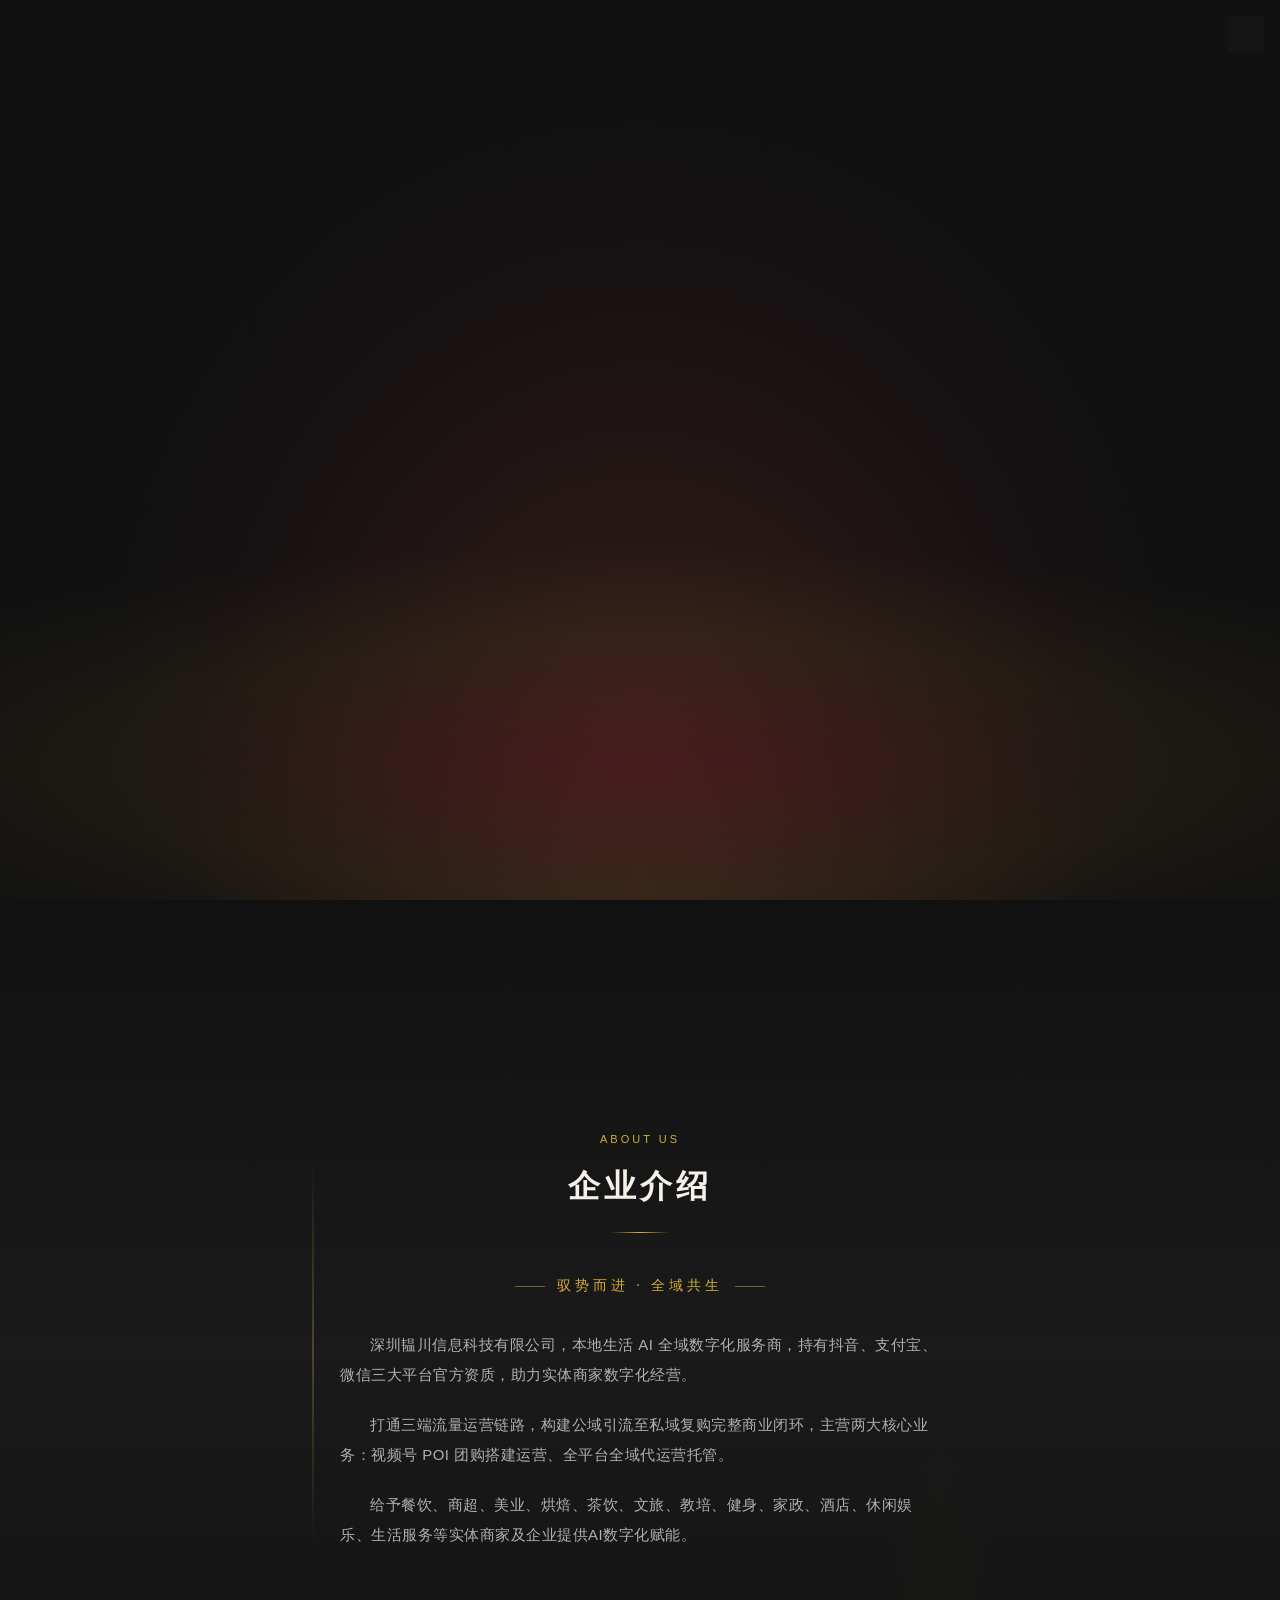
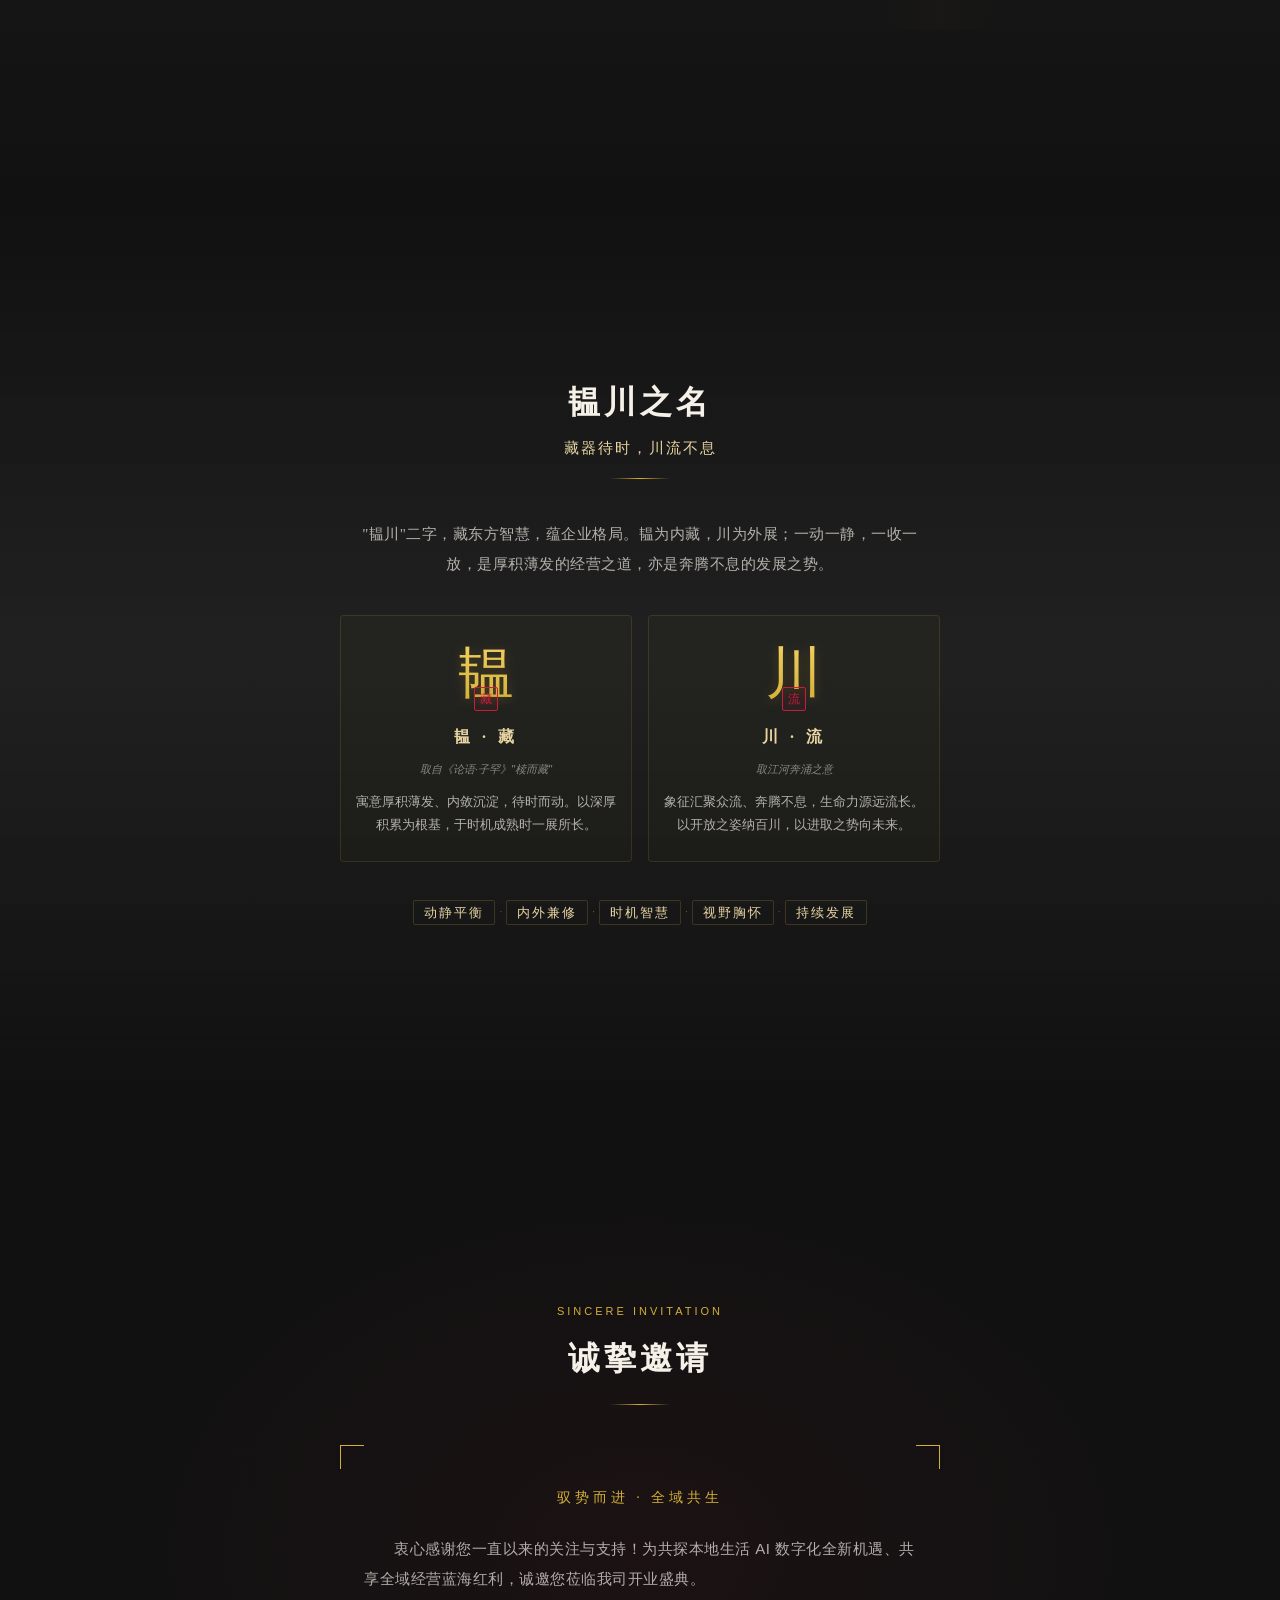
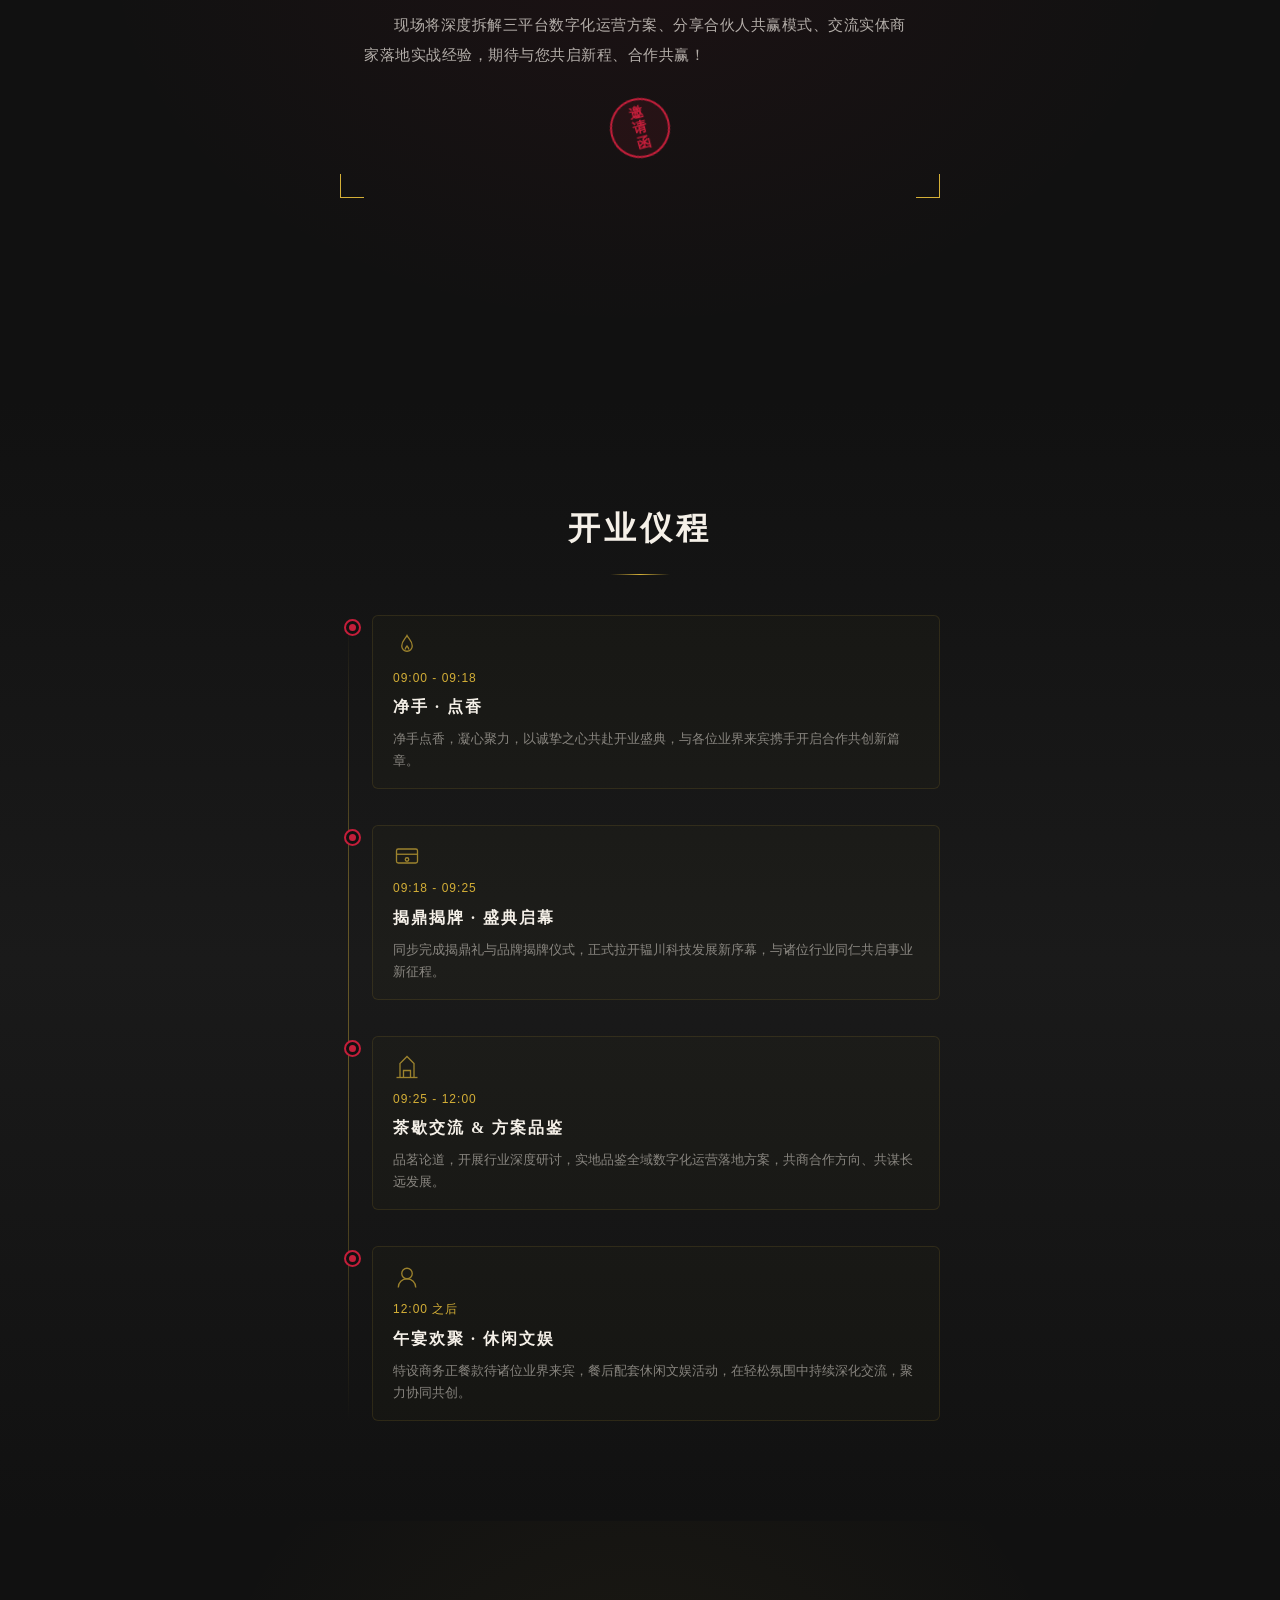
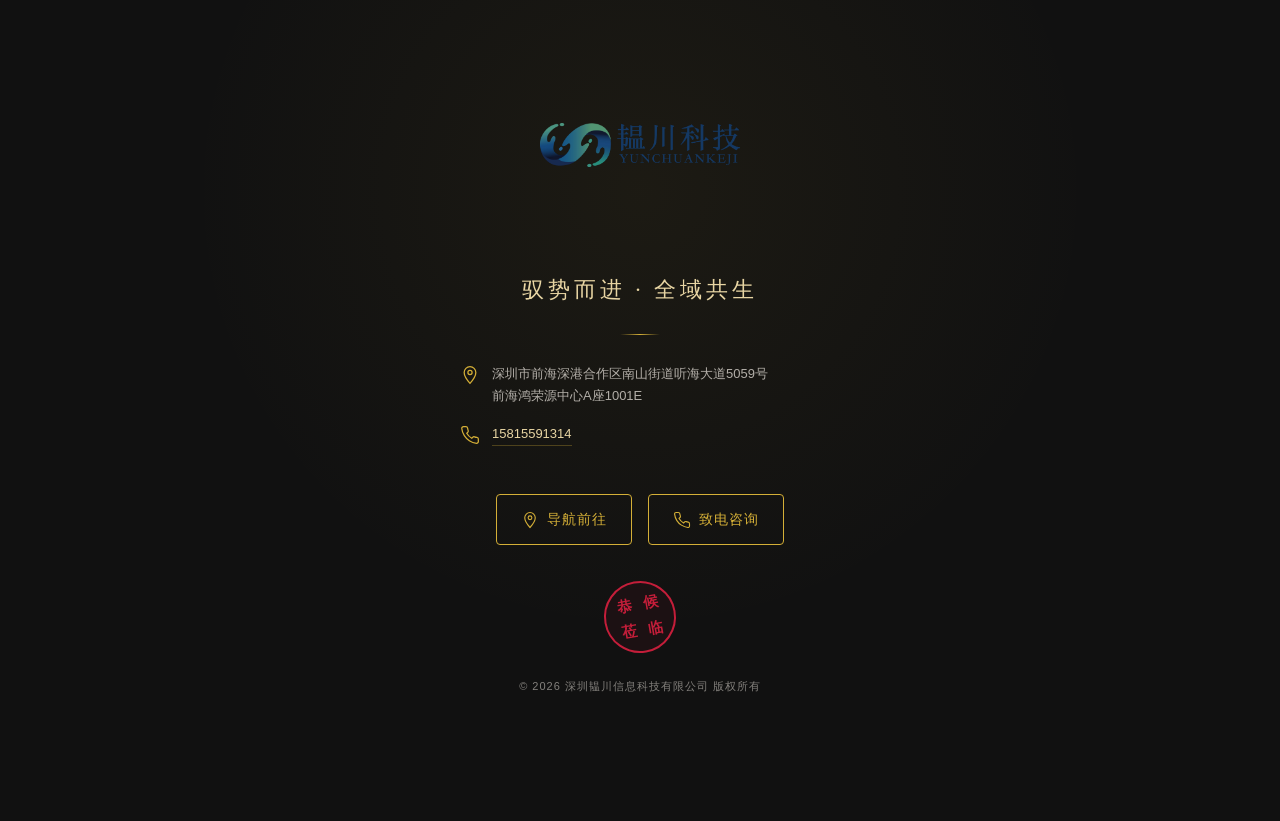
<file: index.html>
<!DOCTYPE html>
<html lang="zh-CN">
<head>
  <meta charset="UTF-8">
  <meta name="viewport" content="width=device-width, initial-scale=1.0, maximum-scale=1.0, user-scalable=no">
  <title>韫川科技 · 开业盛典邀请函</title>
  <meta name="description" content="深圳韫川信息科技有限公司开业盛典诚邀您的莅临">
  <meta property="og:title" content="韫川科技 · 开业盛典邀请函">
  <meta property="og:description" content="驭势而进 · 全域共生 | 2026年7月16日 诚邀莅临">
  <meta property="og:image" content="public/logo.png">
  <link rel="preconnect" href="https://fonts.googleapis.cn">
  <link rel="preconnect" href="https://fonts.gstatic.cn" crossorigin>
  <link href="https://fonts.googleapis.cn/css2?family=Ma+Shan+Zheng&family=Noto+Sans+SC:wght@300;400;500;700&family=Noto+Serif+SC:wght@400;600;700;900&family=Playfair+Display:ital,wght@0,400;0,700;1,400&family=Montserrat:wght@300;400;600&display=swap" rel="stylesheet">
  <link rel="stylesheet" href="styles/main.css">
</head>
<body>
  <!-- 水纹背景画布 -->
  <canvas id="water-canvas"></canvas>

  <!-- 背景音乐 -->
  <audio id="bg-music" loop preload="auto" muted>
    <source src="yunchuanmusic.mp3" type="audio/mpeg">
  </audio>

  <!-- 音乐控制按钮 -->
  <button class="music-btn playing" id="music-btn" aria-label="背景音乐开关">
    <div class="music-icon">
      <span class="music-bar"></span>
      <span class="music-bar"></span>
      <span class="music-bar"></span>
      <span class="music-bar"></span>
    </div>
  </button>

  <!-- 加载动画 -->
  <div id="loader" class="loader">
    <div class="loader-inner">
      <img src="public/logo.png" alt="韫川科技" class="loader-logo">
      <div class="loader-ink"></div>
    </div>
  </div>

  <!-- 主内容 -->
  <main id="main-content" class="main-content hidden">

    <!-- ====== 第一屏 · 首屏 ====== -->
    <section class="section hero-section" id="hero">
      <!-- 红金光效 -->
      <div class="hero-glow"></div>
      <div class="hero-content">
        <!-- LOGO -->
        <div class="hero-logo-wrap anim-item" data-delay="300">
          <img src="public/logo.png" alt="韫川科技" class="hero-logo">
          <div class="logo-gold-line"></div>
        </div>
        <!-- 主标题 -->
        <h1 class="hero-title anim-item" data-delay="600">
          <span class="title-main">驭势而进 · 全域共生</span>
        </h1>
        <!-- 副标题 -->
        <p class="hero-subtitle anim-item" data-delay="900">深圳韫川信息科技有限公司开业盛典</p>
        <!-- 时间地址 -->
        <div class="hero-info anim-item" data-delay="1200">
          <p class="hero-datetime">2026年7月16日 09:18</p>
          <p class="hero-address">深圳市前海深港合作区南山街道听海大道5059号<br>前海鸿荣源中心A座1001E</p>
        </div>
      </div>
      <!-- 右下角印章 -->
      <div class="hero-stamp anim-item" data-delay="1500">
        <div class="stamp-box">
          <span>诚</span><span>挚</span><span>邀</span><span>请</span>
        </div>
      </div>
      <!-- 滚动提示 -->
      <div class="scroll-hint anim-item" data-delay="1800">
        <div class="scroll-arrow"></div>
      </div>
    </section>

    <!-- ====== 第二屏 · 企业介绍 ====== -->
    <section class="section about-section" id="about">
      <div class="section-inner">
        <!-- 栏目标题 -->
        <div class="section-header anim-item">
          <span class="section-tag">About US</span>
          <h2 class="section-title">企业介绍</h2>
          <div class="header-line"></div>
        </div>
        <!-- 引语 -->
        <p class="about-quote anim-item" data-delay="100">驭势而进 · 全域共生</p>
        <!-- 左侧金线 -->
        <div class="about-gold-bar"></div>
        <!-- 正文 -->
        <div class="about-body">
          <p class="anim-item" data-delay="200">
            深圳韫川信息科技有限公司，本地生活 AI 全域数字化服务商，持有抖音、支付宝、微信三大平台官方资质，助力实体商家数字化经营。
          </p>
          <p class="anim-item" data-delay="350">
            打通三端流量运营链路，构建公域引流至私域复购完整商业闭环，主营两大核心业务：视频号 POI 团购搭建运营、全平台全域代运营托管。
          </p>
          <p class="anim-item" data-delay="500">
            给予餐饮、商超、美业、烘焙、茶饮、文旅、教培、健身、家政、酒店、休闲娱乐、生活服务等实体商家及企业提供AI数字化赋能。
          </p>
        </div>
        <!-- 右侧水墨山川装饰 -->
        <div class="about-ink-mountain"></div>
      </div>
    </section>

    <!-- ====== 第三屏 · 韫川文化 ====== -->
    <section class="section culture-section" id="culture">
      <div class="section-inner">
        <!-- 栏目标题 -->
        <div class="section-header anim-item">
          <h2 class="section-title">韫川之名</h2>
          <p class="section-subtitle">藏器待时，川流不息</p>
          <div class="header-line"></div>
        </div>
        <!-- 开篇总起 -->
        <p class="culture-intro anim-item" data-delay="100">
          "韫川"二字，藏东方智慧，蕴企业格局。韫为内藏，川为外展；一动一静，一收一放，是厚积薄发的经营之道，亦是奔腾不息的发展之势。
        </p>
        <!-- 韫/川 双栏 -->
        <div class="culture-columns">
          <div class="culture-col culture-yun anim-item" data-delay="300">
            <div class="culture-char-wrap">
              <span class="culture-char">韫</span>
              <div class="culture-seal">藏</div>
            </div>
            <h3>韫 · 藏</h3>
            <p class="culture-source">取自《论语·子罕》"椟而藏"</p>
            <p>寓意厚积薄发、内敛沉淀，待时而动。以深厚积累为根基，于时机成熟时一展所长。</p>
          </div>
          <div class="culture-col culture-chuan anim-item" data-delay="400">
            <div class="culture-char-wrap">
              <span class="culture-char">川</span>
              <div class="culture-seal">流</div>
            </div>
            <h3>川 · 流</h3>
            <p class="culture-source">取江河奔涌之意</p>
            <p>象征汇聚众流、奔腾不息，生命力源远流长。以开放之姿纳百川，以进取之势向未来。</p>
          </div>
        </div>
        <!-- 底部五句总结 -->
        <div class="culture-summary anim-item" data-delay="600">
          <div class="summary-item"><span>动静平衡</span></div>
          <div class="summary-dot">·</div>
          <div class="summary-item"><span>内外兼修</span></div>
          <div class="summary-dot">·</div>
          <div class="summary-item"><span>时机智慧</span></div>
          <div class="summary-dot">·</div>
          <div class="summary-item"><span>视野胸怀</span></div>
          <div class="summary-dot">·</div>
          <div class="summary-item"><span>持续发展</span></div>
        </div>
      </div>
    </section>

    <!-- ====== 第四屏 · 诚挚邀请 ====== -->
    <section class="section invite-section" id="invite">
      <div class="section-inner">
        <!-- 栏目标题 -->
        <div class="section-header anim-item">
          <span class="section-tag">Sincere Invitation</span>
          <h2 class="section-title">诚挚邀请</h2>
          <div class="header-line"></div>
        </div>
        <!-- 邀请卡 -->
        <div class="invite-card anim-item" data-delay="200">
          <!-- 金线边框 -->
          <div class="card-border">
            <span class="corner tl"></span>
            <span class="corner tr"></span>
            <span class="corner bl"></span>
            <span class="corner br"></span>
          </div>
          <!-- 引语 -->
          <p class="invite-quote anim-item" data-delay="300">驭势而进 · 全域共生</p>
          <!-- 正文 -->
          <div class="invite-body anim-item" data-delay="400">
            <p>
              衷心感谢您一直以来的关注与支持！为共探本地生活 AI 数字化全新机遇、共享全域经营蓝海红利，诚邀您莅临我司开业盛典。
            </p>
            <p>
              现场将深度拆解三平台数字化运营方案、分享合伙人共赢模式、交流实体商家落地实战经验，期待与您共启新程、合作共赢！
            </p>
          </div>
          <!-- 邀请函印章 -->
          <div class="invite-stamp anim-item" data-delay="600">
            <div class="stamp-circle">
              <span>邀</span>
              <span>请</span>
              <span>函</span>
            </div>
          </div>
        </div>
      </div>
    </section>

    <!-- ====== 第五屏 · 开业仪程 ====== -->
    <section class="section schedule-section" id="schedule">
      <div class="section-inner">
        <!-- 栏目标题 -->
        <div class="section-header anim-item">
          <h2 class="section-title">开业仪程</h2>
          <div class="header-line"></div>
        </div>
        <!-- 时间轴 -->
        <div class="timeline">
          <div class="timeline-line"></div>
          <div class="timeline-item anim-item" data-delay="100">
            <div class="timeline-dot">
              <div class="dot-inner"></div>
            </div>
            <div class="timeline-card">
              <div class="timeline-icon">
                <svg viewBox="0 0 32 32" fill="none" stroke="currentColor" stroke-width="1.5">
                  <path d="M16 4c-2 4-6 6-6 12a6 6 0 0 0 12 0c0-6-4-8-6-12z"/>
                  <path d="M14 20c0-2 1-3 2-4 1 1 2 2 2 4"/>
                </svg>
              </div>
              <div class="timeline-time">09:00 - 09:18</div>
              <h3>净手 · 点香</h3>
              <p>净手点香，凝心聚力，以诚挚之心共赴开业盛典，与各位业界来宾携手开启合作共创新篇章。</p>
            </div>
          </div>
          <div class="timeline-item anim-item" data-delay="250">
            <div class="timeline-dot">
              <div class="dot-inner"></div>
            </div>
            <div class="timeline-card">
              <div class="timeline-icon">
                <svg viewBox="0 0 32 32" fill="none" stroke="currentColor" stroke-width="1.5">
                  <rect x="4" y="8" width="24" height="16" rx="2"/>
                  <line x1="4" y1="14" x2="28" y2="14"/>
                  <circle cx="16" cy="20" r="2"/>
                </svg>
              </div>
              <div class="timeline-time">09:18 - 09:25</div>
              <h3>揭鼎揭牌 · 盛典启幕</h3>
              <p>同步完成揭鼎礼与品牌揭牌仪式，正式拉开韫川科技发展新序幕，与诸位行业同仁共启事业新征程。</p>
            </div>
          </div>
          <div class="timeline-item anim-item" data-delay="400">
            <div class="timeline-dot">
              <div class="dot-inner"></div>
            </div>
            <div class="timeline-card">
              <div class="timeline-icon">
                <svg viewBox="0 0 32 32" fill="none" stroke="currentColor" stroke-width="1.5">
                  <path d="M8 28V12l8-8 8 8v16"/>
                  <path d="M12 28v-8h8v8"/>
                  <line x1="4" y1="28" x2="28" y2="28"/>
                </svg>
              </div>
              <div class="timeline-time">09:25 - 12:00</div>
              <h3>茶歇交流 & 方案品鉴</h3>
              <p>品茗论道，开展行业深度研讨，实地品鉴全域数字化运营落地方案，共商合作方向、共谋长远发展。</p>
            </div>
          </div>
          <div class="timeline-item anim-item" data-delay="550">
            <div class="timeline-dot">
              <div class="dot-inner"></div>
            </div>
            <div class="timeline-card">
              <div class="timeline-icon">
                <svg viewBox="0 0 32 32" fill="none" stroke="currentColor" stroke-width="1.5">
                  <circle cx="16" cy="12" r="6"/>
                  <path d="M6 28c0-5.5 4.5-10 10-10s10 4.5 10 10"/>
                </svg>
              </div>
              <div class="timeline-time">12:00 之后</div>
              <h3>午宴欢聚 · 休闲文娱</h3>
              <p>特设商务正餐款待诸位业界来宾，餐后配套休闲文娱活动，在轻松氛围中持续深化交流，聚力协同共创。</p>
            </div>
          </div>
        </div>
      </div>
    </section>

    <!-- ====== 第六屏 · 尾页 ====== -->
    <section class="section footer-section" id="footer">
      <div class="section-inner">
        <!-- LOGO -->
        <div class="footer-logo-wrap anim-item">
          <img src="public/logo.png" alt="韫川科技" class="footer-logo">
        </div>
        <p class="footer-slogan anim-item" data-delay="100">驭势而进 · 全域共生</p>
        <div class="footer-divider anim-item" data-delay="150"></div>
        <!-- 联系信息 -->
        <div class="footer-info anim-item" data-delay="200">
          <div class="info-item">
            <svg viewBox="0 0 24 24" fill="none" stroke="currentColor" stroke-width="1.5">
              <path d="M12 2C8.13 2 5 5.13 5 9c0 5.25 7 13 7 13s7-7.75 7-13c0-3.87-3.13-7-7-7z"/>
              <circle cx="12" cy="9" r="2.5"/>
            </svg>
            <p>深圳市前海深港合作区南山街道听海大道5059号<br>前海鸿荣源中心A座1001E</p>
          </div>
          <div class="info-item">
            <svg viewBox="0 0 24 24" fill="none" stroke="currentColor" stroke-width="1.5">
              <path d="M22 16.92v3a2 2 0 0 1-2.18 2 19.79 19.79 0 0 1-8.63-3.07 19.5 19.5 0 0 1-6-6 19.79 19.79 0 0 1-3.07-8.67A2 2 0 0 1 4.11 2h3a2 2 0 0 1 2 1.72c.127.96.361 1.903.7 2.81a2 2 0 0 1-.45 2.11L8.09 9.91a16 16 0 0 0 6 6l1.27-1.27a2 2 0 0 1 2.11-.45c.907.339 1.85.573 2.81.7A2 2 0 0 1 22 16.92z"/>
            </svg>
            <a href="tel:15815591314" class="phone-link">15815591314</a>
          </div>
        </div>
        <!-- 导航按钮 -->
        <div class="footer-actions anim-item" data-delay="300">
          <a href="https://uri.amap.com/navigation?to=113.945417,22.521083,%E5%89%8D%E6%B5%B7%E9%B8%BF%E8%8D%A3%E6%BA%90%E4%B8%AD%E5%BF%83A%E5%BA%A7&mode=car&coordinate=gaode" target="_blank" class="nav-btn">
            <svg viewBox="0 0 24 24" fill="none" stroke="currentColor" stroke-width="1.5">
              <path d="M12 2C8.13 2 5 5.13 5 9c0 5.25 7 13 7 13s7-7.75 7-13c0-3.87-3.13-7-7-7z"/>
              <circle cx="12" cy="9" r="2.5"/>
            </svg>
            <span>导航前往</span>
          </a>
          <a href="tel:15815591314" class="call-btn">
            <svg viewBox="0 0 24 24" fill="none" stroke="currentColor" stroke-width="1.5">
              <path d="M22 16.92v3a2 2 0 0 1-2.18 2 19.79 19.79 0 0 1-8.63-3.07 19.5 19.5 0 0 1-6-6 19.79 19.79 0 0 1-3.07-8.67A2 2 0 0 1 4.11 2h3a2 2 0 0 1 2 1.72c.127.96.361 1.903.7 2.81a2 2 0 0 1-.45 2.11L8.09 9.91a16 16 0 0 0 6 6l1.27-1.27a2 2 0 0 1 2.11-.45c.907.339 1.85.573 2.81.7A2 2 0 0 1 22 16.92z"/>
            </svg>
            <span>致电咨询</span>
          </a>
        </div>
        <!-- 恭候莅临印章 -->
        <div class="footer-stamp anim-item" data-delay="400">
          <div class="stamp-circle-lg">
            <span>恭</span><span>候</span><span>莅</span><span>临</span>
          </div>
        </div>
        <p class="footer-copy">© 2026 深圳韫川信息科技有限公司 版权所有</p>
      </div>
    </section>
  </main>

  <script src="scripts/app.js"></script>
</body>
</html>
</file>
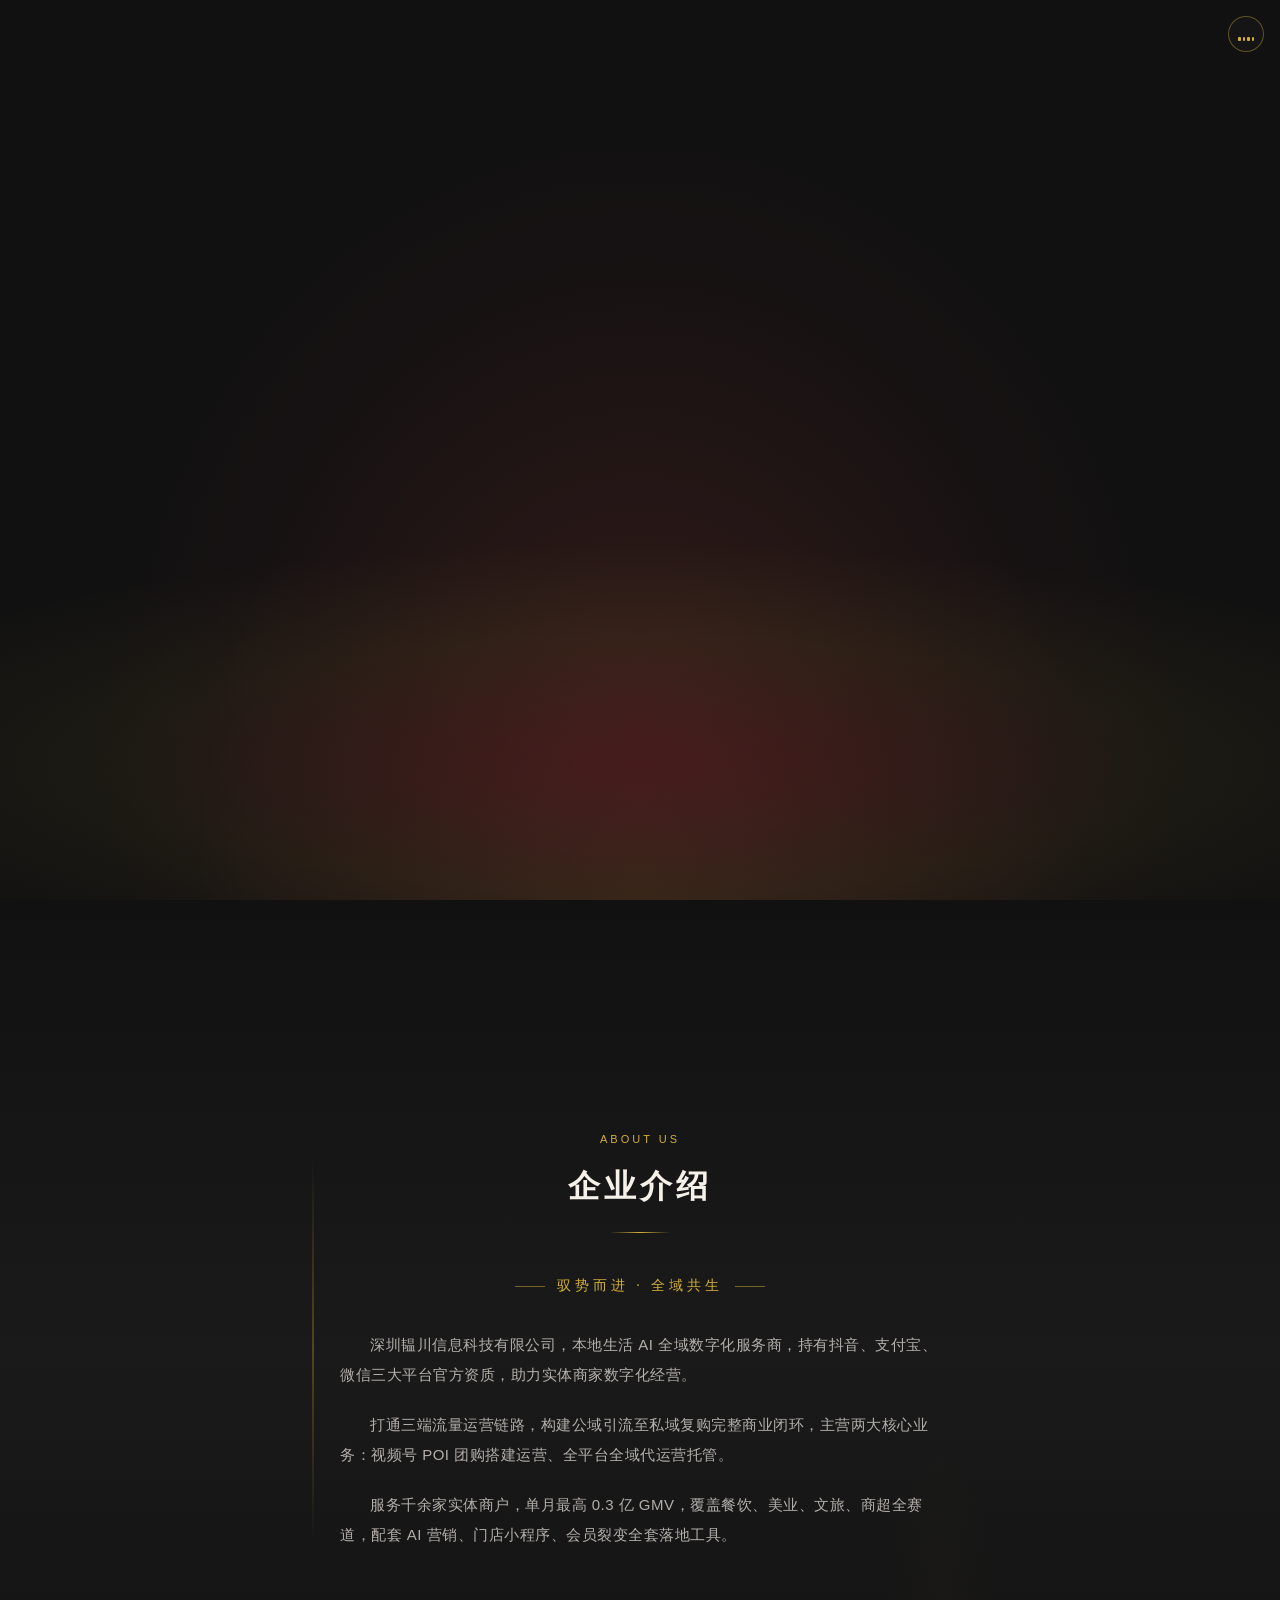
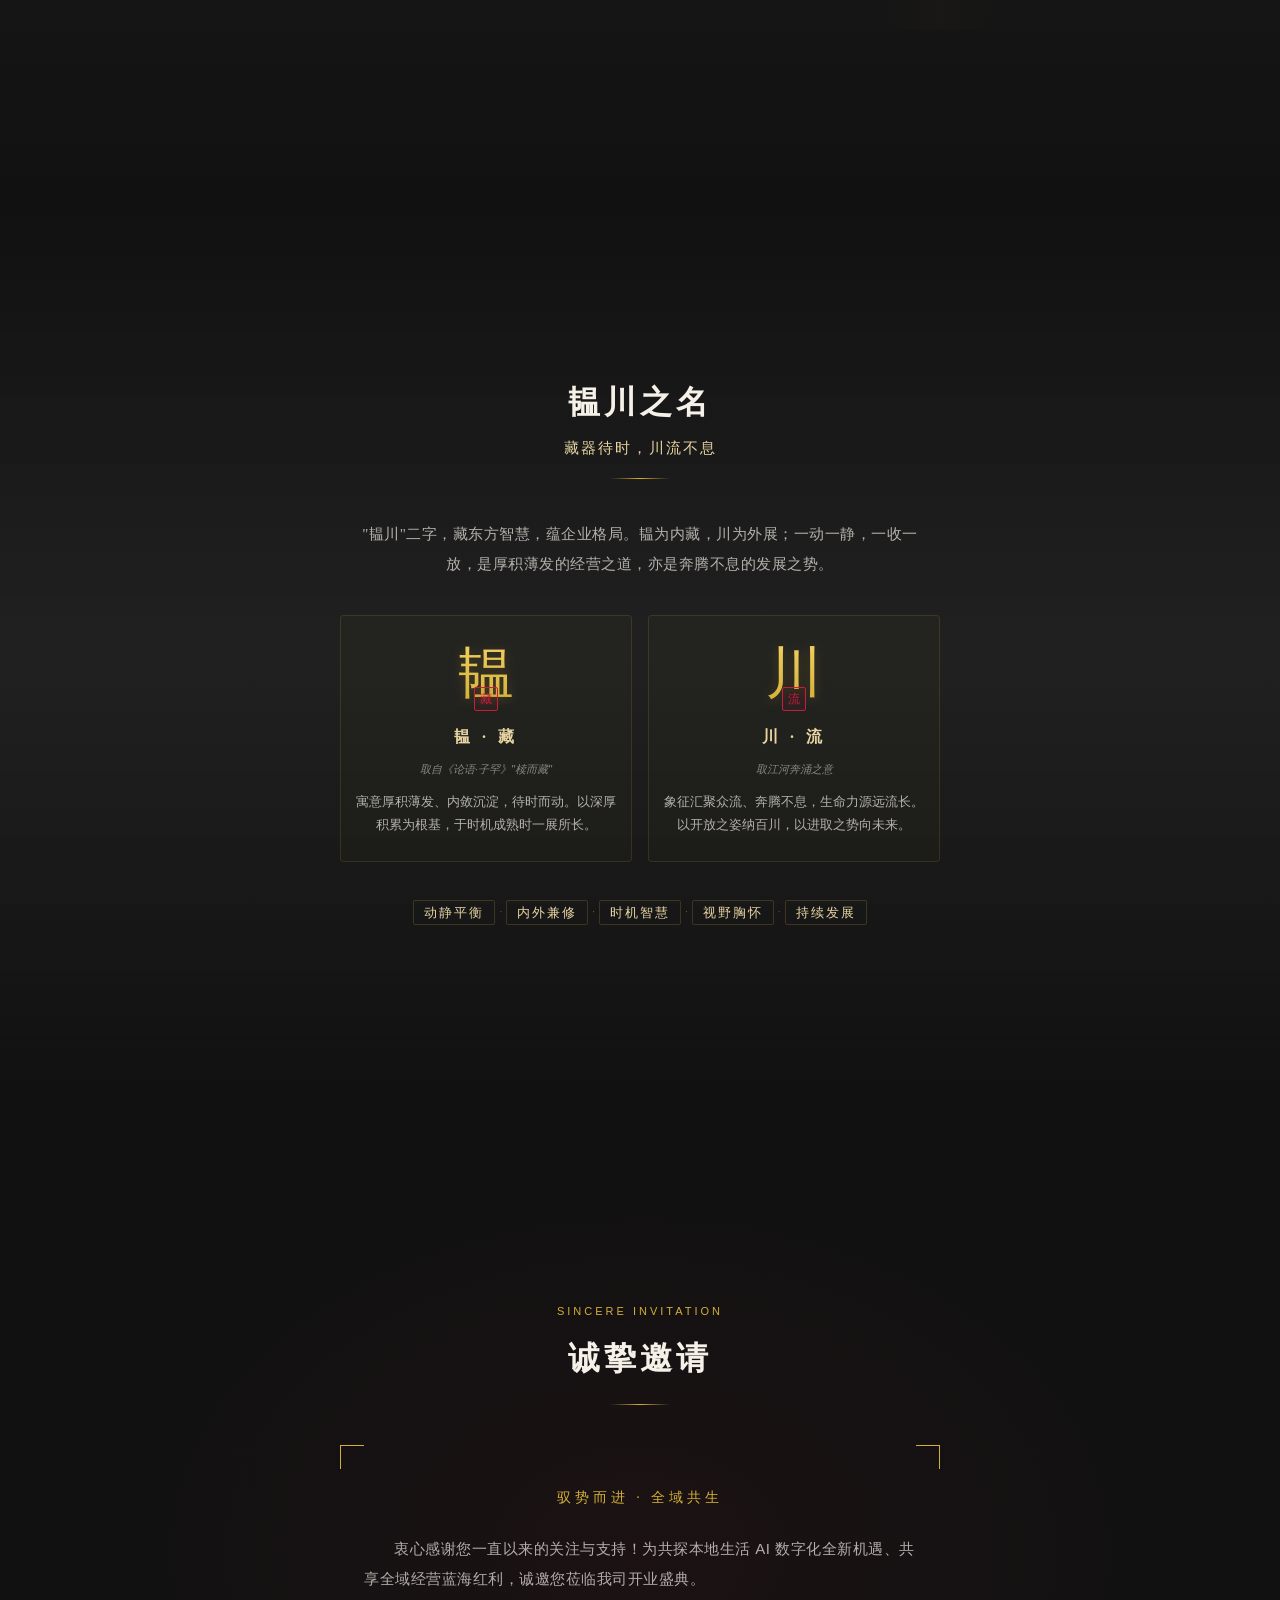
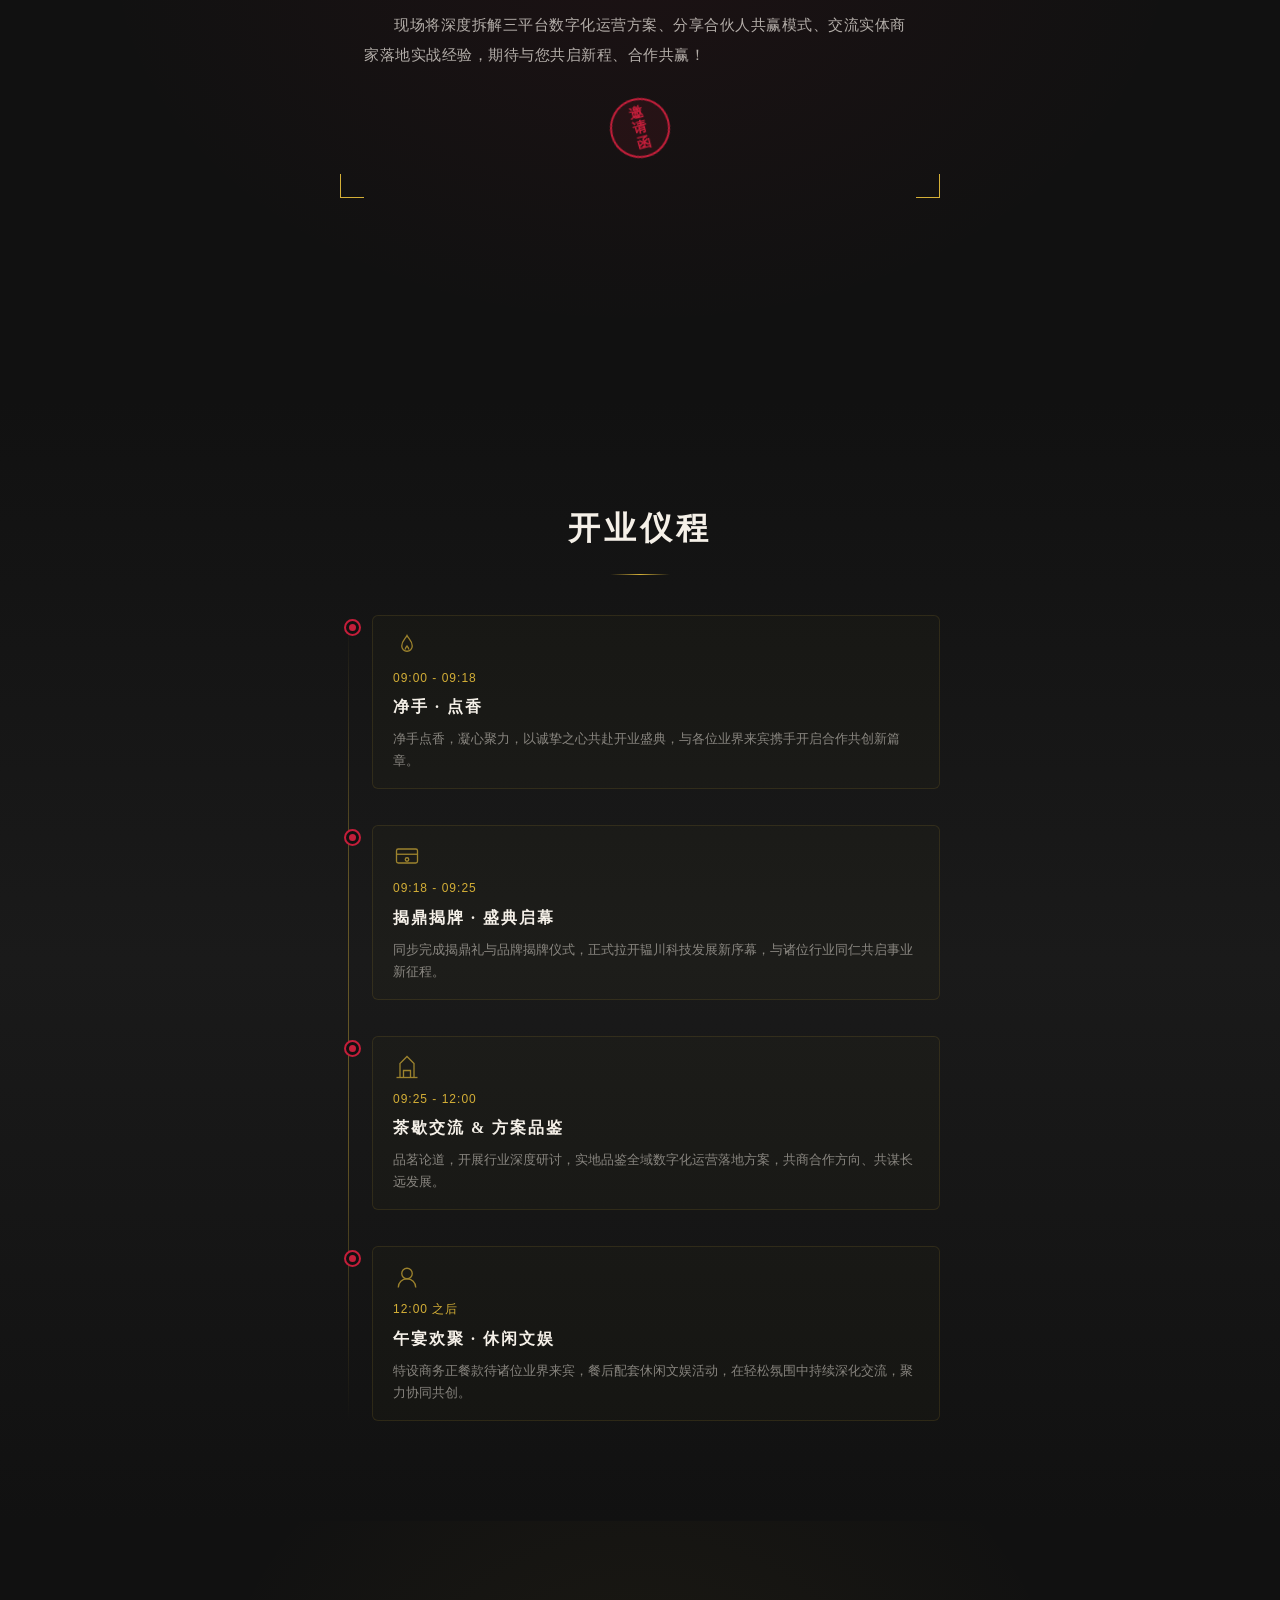
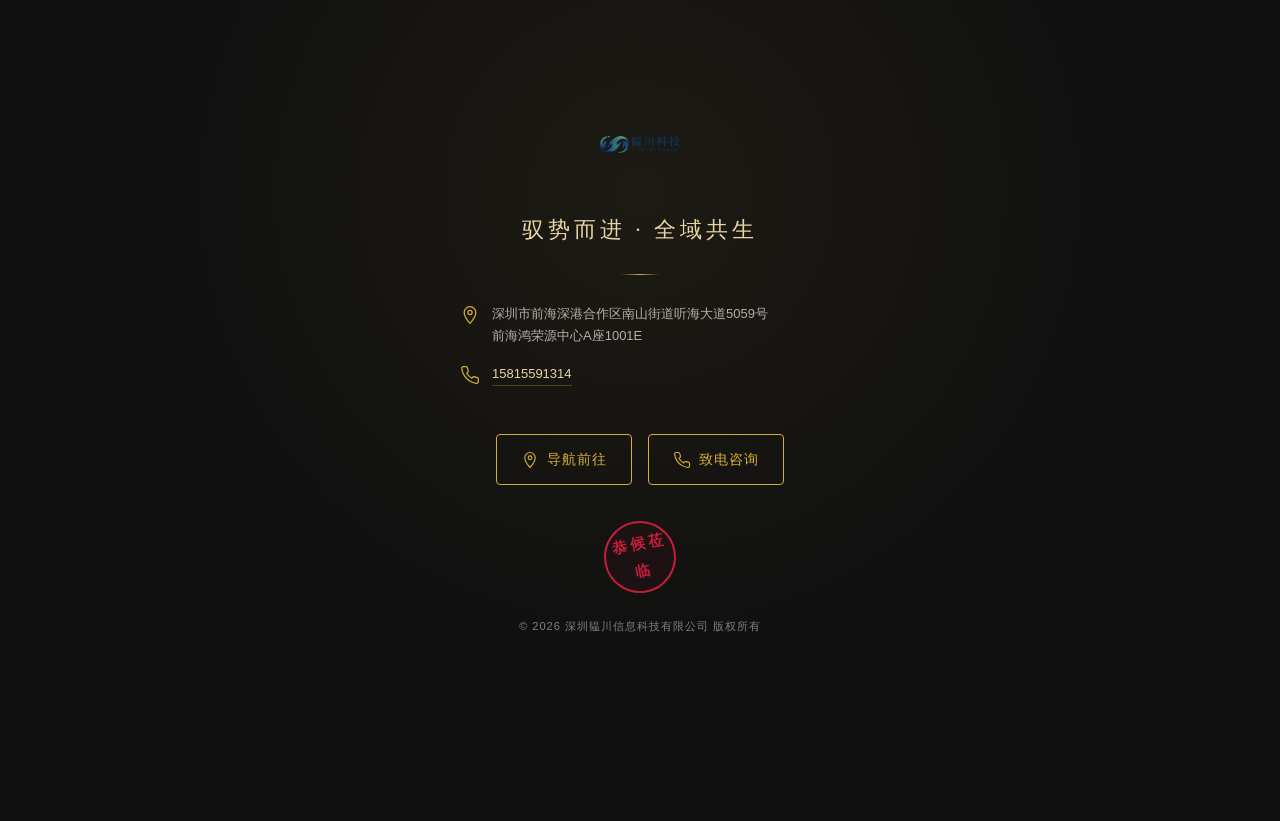
<file: projects/index.html>
<!DOCTYPE html>
<html lang="zh-CN">
<head>
  <meta charset="UTF-8">
  <meta name="viewport" content="width=device-width, initial-scale=1.0, maximum-scale=1.0, user-scalable=no">
  <title>韫川科技 · 开业盛典邀请函</title>
  <meta name="description" content="深圳韫川信息科技有限公司开业盛典诚邀您的莅临">
  <meta property="og:title" content="韫川科技 · 开业盛典邀请函">
  <meta property="og:description" content="驭势而进 · 全域共生 | 2026年7月16日 诚邀莅临">
  <meta property="og:image" content="public/logo.png">
  <link rel="preconnect" href="https://fonts.googleapis.cn">
  <link rel="preconnect" href="https://fonts.gstatic.cn" crossorigin>
  <link href="https://fonts.googleapis.cn/css2?family=Ma+Shan+Zheng&family=Noto+Sans+SC:wght@300;400;500;700&family=Noto+Serif+SC:wght@400;600;700;900&family=Playfair+Display:ital,wght@0,400;0,700;1,400&family=Montserrat:wght@300;400;600&display=swap" rel="stylesheet">
  <link rel="stylesheet" href="styles/main.css">
</head>
<body>
  <!-- 水纹背景画布 -->
  <canvas id="water-canvas"></canvas>

  <!-- 背景音乐 -->
  <audio id="bg-music" loop preload="auto">
    <source src="yunchuanmusic.mp3" type="audio/mpeg">
  </audio>

  <!-- 音乐控制按钮 -->
  <button class="music-btn playing" id="music-btn" aria-label="背景音乐开关">
    <div class="music-icon">
      <span class="music-bar"></span>
      <span class="music-bar"></span>
      <span class="music-bar"></span>
      <span class="music-bar"></span>
    </div>
  </button>

  <!-- 加载动画 -->
  <div id="loader" class="loader">
    <div class="loader-inner">
      <img src="public/logo.png" alt="韫川科技" class="loader-logo">
      <div class="loader-ink"></div>
    </div>
  </div>

  <!-- 主内容 -->
  <main id="main-content" class="main-content hidden">

    <!-- ====== 第一屏 · 首屏 ====== -->
    <section class="section hero-section" id="hero">
      <!-- 红金光效 -->
      <div class="hero-glow"></div>
      <div class="hero-content">
        <!-- LOGO -->
        <div class="hero-logo-wrap anim-item" data-delay="300">
          <img src="public/logo.png" alt="韫川科技" class="hero-logo">
          <div class="logo-gold-line"></div>
        </div>
        <!-- 主标题 -->
        <h1 class="hero-title anim-item" data-delay="600">
          <span class="title-main">驭势而进 · 全域共生</span>
        </h1>
        <!-- 副标题 -->
        <p class="hero-subtitle anim-item" data-delay="900">深圳韫川信息科技有限公司开业盛典</p>
        <!-- 时间地址 -->
        <div class="hero-info anim-item" data-delay="1200">
          <p class="hero-datetime">2026年7月16日 09:18</p>
          <p class="hero-address">深圳市前海深港合作区南山街道听海大道5059号<br>前海鸿荣源中心A座1001E</p>
        </div>
      </div>
      <!-- 右下角印章 -->
      <div class="hero-stamp anim-item" data-delay="1500">
        <div class="stamp-box">
          <span>诚</span><span>挚</span><span>邀</span><span>请</span>
        </div>
      </div>
      <!-- 滚动提示 -->
      <div class="scroll-hint anim-item" data-delay="1800">
        <div class="scroll-arrow"></div>
      </div>
    </section>

    <!-- ====== 第二屏 · 企业介绍 ====== -->
    <section class="section about-section" id="about">
      <div class="section-inner">
        <!-- 栏目标题 -->
        <div class="section-header anim-item">
          <span class="section-tag">About US</span>
          <h2 class="section-title">企业介绍</h2>
          <div class="header-line"></div>
        </div>
        <!-- 引语 -->
        <p class="about-quote anim-item" data-delay="100">驭势而进 · 全域共生</p>
        <!-- 左侧金线 -->
        <div class="about-gold-bar"></div>
        <!-- 正文 -->
        <div class="about-body">
          <p class="anim-item" data-delay="200">
            深圳韫川信息科技有限公司，本地生活 AI 全域数字化服务商，持有抖音、支付宝、微信三大平台官方资质，助力实体商家数字化经营。
          </p>
          <p class="anim-item" data-delay="350">
            打通三端流量运营链路，构建公域引流至私域复购完整商业闭环，主营两大核心业务：视频号 POI 团购搭建运营、全平台全域代运营托管。
          </p>
          <p class="anim-item" data-delay="500">
            服务千余家实体商户，单月最高 0.3 亿 GMV，覆盖餐饮、美业、文旅、商超全赛道，配套 AI 营销、门店小程序、会员裂变全套落地工具。
          </p>
        </div>
        <!-- 右侧水墨山川装饰 -->
        <div class="about-ink-mountain"></div>
      </div>
    </section>

    <!-- ====== 第三屏 · 韫川文化 ====== -->
    <section class="section culture-section" id="culture">
      <div class="section-inner">
        <!-- 栏目标题 -->
        <div class="section-header anim-item">
          <h2 class="section-title">韫川之名</h2>
          <p class="section-subtitle">藏器待时，川流不息</p>
          <div class="header-line"></div>
        </div>
        <!-- 开篇总起 -->
        <p class="culture-intro anim-item" data-delay="100">
          "韫川"二字，藏东方智慧，蕴企业格局。韫为内藏，川为外展；一动一静，一收一放，是厚积薄发的经营之道，亦是奔腾不息的发展之势。
        </p>
        <!-- 韫/川 双栏 -->
        <div class="culture-columns">
          <div class="culture-col culture-yun anim-item" data-delay="300">
            <div class="culture-char-wrap">
              <span class="culture-char">韫</span>
              <div class="culture-seal">藏</div>
            </div>
            <h3>韫 · 藏</h3>
            <p class="culture-source">取自《论语·子罕》"椟而藏"</p>
            <p>寓意厚积薄发、内敛沉淀，待时而动。以深厚积累为根基，于时机成熟时一展所长。</p>
          </div>
          <div class="culture-col culture-chuan anim-item" data-delay="400">
            <div class="culture-char-wrap">
              <span class="culture-char">川</span>
              <div class="culture-seal">流</div>
            </div>
            <h3>川 · 流</h3>
            <p class="culture-source">取江河奔涌之意</p>
            <p>象征汇聚众流、奔腾不息，生命力源远流长。以开放之姿纳百川，以进取之势向未来。</p>
          </div>
        </div>
        <!-- 底部五句总结 -->
        <div class="culture-summary anim-item" data-delay="600">
          <div class="summary-item"><span>动静平衡</span></div>
          <div class="summary-dot">·</div>
          <div class="summary-item"><span>内外兼修</span></div>
          <div class="summary-dot">·</div>
          <div class="summary-item"><span>时机智慧</span></div>
          <div class="summary-dot">·</div>
          <div class="summary-item"><span>视野胸怀</span></div>
          <div class="summary-dot">·</div>
          <div class="summary-item"><span>持续发展</span></div>
        </div>
      </div>
    </section>

    <!-- ====== 第四屏 · 诚挚邀请 ====== -->
    <section class="section invite-section" id="invite">
      <div class="section-inner">
        <!-- 栏目标题 -->
        <div class="section-header anim-item">
          <span class="section-tag">Sincere Invitation</span>
          <h2 class="section-title">诚挚邀请</h2>
          <div class="header-line"></div>
        </div>
        <!-- 邀请卡 -->
        <div class="invite-card anim-item" data-delay="200">
          <!-- 金线边框 -->
          <div class="card-border">
            <span class="corner tl"></span>
            <span class="corner tr"></span>
            <span class="corner bl"></span>
            <span class="corner br"></span>
          </div>
          <!-- 引语 -->
          <p class="invite-quote anim-item" data-delay="300">驭势而进 · 全域共生</p>
          <!-- 正文 -->
          <div class="invite-body anim-item" data-delay="400">
            <p>
              衷心感谢您一直以来的关注与支持！为共探本地生活 AI 数字化全新机遇、共享全域经营蓝海红利，诚邀您莅临我司开业盛典。
            </p>
            <p>
              现场将深度拆解三平台数字化运营方案、分享合伙人共赢模式、交流实体商家落地实战经验，期待与您共启新程、合作共赢！
            </p>
          </div>
          <!-- 邀请函印章 -->
          <div class="invite-stamp anim-item" data-delay="600">
            <div class="stamp-circle">
              <span>邀</span>
              <span>请</span>
              <span>函</span>
            </div>
          </div>
        </div>
      </div>
    </section>

    <!-- ====== 第五屏 · 开业仪程 ====== -->
    <section class="section schedule-section" id="schedule">
      <div class="section-inner">
        <!-- 栏目标题 -->
        <div class="section-header anim-item">
          <h2 class="section-title">开业仪程</h2>
          <div class="header-line"></div>
        </div>
        <!-- 时间轴 -->
        <div class="timeline">
          <div class="timeline-line"></div>
          <div class="timeline-item anim-item" data-delay="100">
            <div class="timeline-dot">
              <div class="dot-inner"></div>
            </div>
            <div class="timeline-card">
              <div class="timeline-icon">
                <svg viewBox="0 0 32 32" fill="none" stroke="currentColor" stroke-width="1.5">
                  <path d="M16 4c-2 4-6 6-6 12a6 6 0 0 0 12 0c0-6-4-8-6-12z"/>
                  <path d="M14 20c0-2 1-3 2-4 1 1 2 2 2 4"/>
                </svg>
              </div>
              <div class="timeline-time">09:00 - 09:18</div>
              <h3>净手 · 点香</h3>
              <p>净手点香，凝心聚力，以诚挚之心共赴开业盛典，与各位业界来宾携手开启合作共创新篇章。</p>
            </div>
          </div>
          <div class="timeline-item anim-item" data-delay="250">
            <div class="timeline-dot">
              <div class="dot-inner"></div>
            </div>
            <div class="timeline-card">
              <div class="timeline-icon">
                <svg viewBox="0 0 32 32" fill="none" stroke="currentColor" stroke-width="1.5">
                  <rect x="4" y="8" width="24" height="16" rx="2"/>
                  <line x1="4" y1="14" x2="28" y2="14"/>
                  <circle cx="16" cy="20" r="2"/>
                </svg>
              </div>
              <div class="timeline-time">09:18 - 09:25</div>
              <h3>揭鼎揭牌 · 盛典启幕</h3>
              <p>同步完成揭鼎礼与品牌揭牌仪式，正式拉开韫川科技发展新序幕，与诸位行业同仁共启事业新征程。</p>
            </div>
          </div>
          <div class="timeline-item anim-item" data-delay="400">
            <div class="timeline-dot">
              <div class="dot-inner"></div>
            </div>
            <div class="timeline-card">
              <div class="timeline-icon">
                <svg viewBox="0 0 32 32" fill="none" stroke="currentColor" stroke-width="1.5">
                  <path d="M8 28V12l8-8 8 8v16"/>
                  <path d="M12 28v-8h8v8"/>
                  <line x1="4" y1="28" x2="28" y2="28"/>
                </svg>
              </div>
              <div class="timeline-time">09:25 - 12:00</div>
              <h3>茶歇交流 & 方案品鉴</h3>
              <p>品茗论道，开展行业深度研讨，实地品鉴全域数字化运营落地方案，共商合作方向、共谋长远发展。</p>
            </div>
          </div>
          <div class="timeline-item anim-item" data-delay="550">
            <div class="timeline-dot">
              <div class="dot-inner"></div>
            </div>
            <div class="timeline-card">
              <div class="timeline-icon">
                <svg viewBox="0 0 32 32" fill="none" stroke="currentColor" stroke-width="1.5">
                  <circle cx="16" cy="12" r="6"/>
                  <path d="M6 28c0-5.5 4.5-10 10-10s10 4.5 10 10"/>
                </svg>
              </div>
              <div class="timeline-time">12:00 之后</div>
              <h3>午宴欢聚 · 休闲文娱</h3>
              <p>特设商务正餐款待诸位业界来宾，餐后配套休闲文娱活动，在轻松氛围中持续深化交流，聚力协同共创。</p>
            </div>
          </div>
        </div>
      </div>
    </section>

    <!-- ====== 第六屏 · 尾页 ====== -->
    <section class="section footer-section" id="footer">
      <div class="section-inner">
        <!-- LOGO -->
        <div class="footer-logo-wrap anim-item">
          <img src="public/logo.png" alt="韫川科技" class="footer-logo">
        </div>
        <p class="footer-slogan anim-item" data-delay="100">驭势而进 · 全域共生</p>
        <div class="footer-divider anim-item" data-delay="150"></div>
        <!-- 联系信息 -->
        <div class="footer-info anim-item" data-delay="200">
          <div class="info-item">
            <svg viewBox="0 0 24 24" fill="none" stroke="currentColor" stroke-width="1.5">
              <path d="M12 2C8.13 2 5 5.13 5 9c0 5.25 7 13 7 13s7-7.75 7-13c0-3.87-3.13-7-7-7z"/>
              <circle cx="12" cy="9" r="2.5"/>
            </svg>
            <p>深圳市前海深港合作区南山街道听海大道5059号<br>前海鸿荣源中心A座1001E</p>
          </div>
          <div class="info-item">
            <svg viewBox="0 0 24 24" fill="none" stroke="currentColor" stroke-width="1.5">
              <path d="M22 16.92v3a2 2 0 0 1-2.18 2 19.79 19.79 0 0 1-8.63-3.07 19.5 19.5 0 0 1-6-6 19.79 19.79 0 0 1-3.07-8.67A2 2 0 0 1 4.11 2h3a2 2 0 0 1 2 1.72c.127.96.361 1.903.7 2.81a2 2 0 0 1-.45 2.11L8.09 9.91a16 16 0 0 0 6 6l1.27-1.27a2 2 0 0 1 2.11-.45c.907.339 1.85.573 2.81.7A2 2 0 0 1 22 16.92z"/>
            </svg>
            <a href="tel:15815591314" class="phone-link">15815591314</a>
          </div>
        </div>
        <!-- 导航按钮 -->
        <div class="footer-actions anim-item" data-delay="300">
          <a href="https://uri.amap.com/navigation?to=113.945417,22.521083,%E5%89%8D%E6%B5%B7%E9%B8%BF%E8%8D%A3%E6%BA%90%E4%B8%AD%E5%BF%83A%E5%BA%A7&mode=car&coordinate=gaode" target="_blank" class="nav-btn">
            <svg viewBox="0 0 24 24" fill="none" stroke="currentColor" stroke-width="1.5">
              <path d="M12 2C8.13 2 5 5.13 5 9c0 5.25 7 13 7 13s7-7.75 7-13c0-3.87-3.13-7-7-7z"/>
              <circle cx="12" cy="9" r="2.5"/>
            </svg>
            <span>导航前往</span>
          </a>
          <a href="tel:15815591314" class="call-btn">
            <svg viewBox="0 0 24 24" fill="none" stroke="currentColor" stroke-width="1.5">
              <path d="M22 16.92v3a2 2 0 0 1-2.18 2 19.79 19.79 0 0 1-8.63-3.07 19.5 19.5 0 0 1-6-6 19.79 19.79 0 0 1-3.07-8.67A2 2 0 0 1 4.11 2h3a2 2 0 0 1 2 1.72c.127.96.361 1.903.7 2.81a2 2 0 0 1-.45 2.11L8.09 9.91a16 16 0 0 0 6 6l1.27-1.27a2 2 0 0 1 2.11-.45c.907.339 1.85.573 2.81.7A2 2 0 0 1 22 16.92z"/>
            </svg>
            <span>致电咨询</span>
          </a>
        </div>
        <!-- 恭候莅临印章 -->
        <div class="footer-stamp anim-item" data-delay="400">
          <div class="stamp-circle-lg">
            <span>恭</span><span>候</span><span>莅</span><span>临</span>
          </div>
        </div>
        <p class="footer-copy">© 2026 深圳韫川信息科技有限公司 版权所有</p>
      </div>
    </section>
  </main>

  <script src="scripts/app.js"></script>
</body>
</html>
</file>
<file: styles/main.css>
/* ============================================
   韫川科技 · 开业盛典H5邀请函
   新中式商务风格
   ============================================ */

/* ---------- CSS Variables ---------- */
:root {
  --red: #C41E3A;
  --red-dark: #9B1830;
  --red-light: #E8344F;
  --gold: #D4AF37;
  --gold-light: #E8D5A3;
  --gold-bright: #F0D060;
  --ink: #2C2C2C;
  --ink-dark: #1a1a1a;
  --ink-deep: #111111;
  --warm-white: #F5F0E8;
  --warm-white-dim: rgba(245, 240, 232, 0.7);
  --text-dim: rgba(245, 240, 232, 0.5);
  --font-brush: 'Ma Shan Zheng', cursive;
  --font-serif: 'Noto Serif SC', serif;
  --font-sans: 'Noto Sans SC', sans-serif;
  --font-display: 'Playfair Display', serif;
  --font-mont: 'Montserrat', sans-serif;
}

/* ---------- Reset & Base ---------- */
*, *::before, *::after {
  margin: 0;
  padding: 0;
  box-sizing: border-box;
  -webkit-tap-highlight-color: transparent;
}

html {
  font-size: 16px;
  scroll-behavior: smooth;
  overflow-x: hidden;
}

body {
  font-family: var(--font-sans);
  background: var(--ink-deep);
  color: var(--warm-white);
  line-height: 1.8;
  overflow-x: hidden;
  -webkit-font-smoothing: antialiased;
  -moz-osx-font-smoothing: grayscale;
}

/* ---------- Water Canvas Background ---------- */
#water-canvas {
  position: fixed;
  top: 0;
  left: 0;
  width: 100%;
  height: 100%;
  z-index: 0;
  pointer-events: none;
  opacity: 0.35;
}

/* ---------- Music Button ---------- */
.music-btn {
  position: fixed;
  top: 16px;
  right: 16px;
  z-index: 1000;
  width: 36px;
  height: 36px;
  border-radius: 50%;
  border: 1px solid rgba(212, 175, 55, 0.4);
  background: rgba(26, 26, 26, 0.6);
  backdrop-filter: blur(8px);
  display: flex;
  align-items: center;
  justify-content: center;
  cursor: pointer;
  transition: all 0.3s ease;
}

.music-btn:hover, .music-btn:active {
  border-color: var(--gold);
  box-shadow: 0 0 12px rgba(212, 175, 55, 0.3);
}

.music-icon {
  display: flex;
  align-items: flex-end;
  gap: 2px;
  height: 14px;
}

.music-bar {
  display: block;
  width: 2.5px;
  background: var(--gold);
  border-radius: 1px;
  height: 4px;
  transition: height 0.2s ease;
}

.music-btn.playing .music-bar {
  animation: musicPulse 0.8s ease-in-out infinite alternate;
}

.music-btn.playing .music-bar:nth-child(1) { animation-delay: 0s; }
.music-btn.playing .music-bar:nth-child(2) { animation-delay: 0.2s; }
.music-btn.playing .music-bar:nth-child(3) { animation-delay: 0.4s; }
.music-btn.playing .music-bar:nth-child(4) { animation-delay: 0.1s; }

@keyframes musicPulse {
  0% { height: 4px; }
  100% { height: 14px; }
}

/* ---------- Loader ---------- */
.loader {
  position: fixed;
  inset: 0;
  z-index: 9999;
  background: var(--ink-deep);
  display: flex;
  align-items: center;
  justify-content: center;
  transition: opacity 0.8s ease, visibility 0.8s ease;
}

.loader.fade-out {
  opacity: 0;
  visibility: hidden;
}

.loader-inner {
  position: relative;
  display: flex;
  flex-direction: column;
  align-items: center;
}

.loader-logo {
  width: 120px;
  height: 120px;
  object-fit: contain;
  animation: loaderLogoIn 1.5s ease-out forwards;
}

.loader-ink {
  position: absolute;
  bottom: -20px;
  width: 200px;
  height: 4px;
  background: linear-gradient(90deg, transparent, var(--gold), transparent);
  animation: loaderInk 1.5s ease-out forwards;
  border-radius: 2px;
}

@keyframes loaderLogoIn {
  0% { opacity: 0; transform: scale(0.6); }
  60% { opacity: 1; transform: scale(1.05); }
  100% { opacity: 1; transform: scale(1); }
}

@keyframes loaderInk {
  0% { width: 0; opacity: 0; }
  50% { opacity: 1; }
  100% { width: 200px; opacity: 1; }
}

/* ---------- Main Content ---------- */
.main-content {
  position: relative;
  z-index: 1;
}

.main-content.hidden {
  opacity: 0;
  visibility: hidden;
}

.main-content.visible {
  opacity: 1;
  visibility: visible;
  transition: opacity 0.6s ease 0.3s;
}

/* ---------- Section Base ---------- */
.section {
  position: relative;
  min-height: 100vh;
  min-height: 100dvh;
  display: flex;
  align-items: center;
  justify-content: center;
  overflow: hidden;
}

.section-inner {
  position: relative;
  width: 100%;
  max-width: 600px;
  margin: 0 auto;
  padding: 80px 24px;
  z-index: 2;
}

/* ---------- Animation Items ---------- */
.anim-item {
  opacity: 0;
  transform: translateY(30px);
  transition: opacity 0.7s ease, transform 0.7s ease;
}

.anim-item.visible {
  opacity: 1;
  transform: translateY(0);
}

/* ---------- Section Header ---------- */
.section-header {
  text-align: center;
  margin-bottom: 40px;
}

.section-tag {
  display: block;
  font-family: var(--font-mont);
  font-size: 11px;
  letter-spacing: 3px;
  text-transform: uppercase;
  color: var(--gold);
  margin-bottom: 8px;
}

.section-title {
  font-family: var(--font-serif);
  font-size: 28px;
  font-weight: 700;
  color: var(--warm-white);
  letter-spacing: 4px;
  white-space: nowrap;
}

.section-subtitle {
  font-family: var(--font-serif);
  font-size: 15px;
  color: var(--gold-light);
  margin-top: 4px;
  letter-spacing: 2px;
  white-space: nowrap;
}

.header-line {
  width: 60px;
  height: 1px;
  background: linear-gradient(90deg, transparent, var(--gold), transparent);
  margin: 16px auto 0;
}

/* =============================================
   第一屏 · 首屏
   ============================================= */
.hero-section {
  background: radial-gradient(ellipse at 50% 80%, rgba(196, 30, 58, 0.12) 0%, transparent 60%),
              radial-gradient(ellipse at 50% 100%, rgba(212, 175, 55, 0.08) 0%, transparent 50%),
              var(--ink-deep);
}

.hero-glow {
  position: absolute;
  bottom: -10%;
  left: 50%;
  transform: translateX(-50%);
  width: 140%;
  height: 50%;
  background: radial-gradient(ellipse at center, rgba(196, 30, 58, 0.15) 0%, rgba(212, 175, 55, 0.06) 40%, transparent 70%);
  animation: heroGlow 6s ease-in-out infinite alternate;
  pointer-events: none;
}

@keyframes heroGlow {
  0% { opacity: 0.6; transform: translateX(-50%) translateY(0); }
  100% { opacity: 1; transform: translateX(-50%) translateY(-10px); }
}

.hero-content {
  position: relative;
  z-index: 2;
  text-align: center;
  padding: 0 24px;
}

/* LOGO */
.hero-logo-wrap {
  display: flex;
  flex-direction: column;
  align-items: center;
  margin-bottom: 36px;
}

.hero-logo {
  width: 58vw;
  height: 58vw;
  max-width: 220px;
  max-height: 220px;
  object-fit: contain;
  filter: drop-shadow(0 0 20px rgba(212, 175, 55, 0.2));
  animation: heroLogoFloat 4s ease-in-out infinite;
}

@keyframes heroLogoFloat {
  0%, 100% { transform: translateY(0); }
  50% { transform: translateY(-6px); }
}

.logo-gold-line {
  width: 80px;
  height: 1px;
  background: linear-gradient(90deg, transparent, var(--gold), transparent);
  margin-top: 16px;
}

/* 主标题 */
.hero-title {
  margin-bottom: 16px;
}

.title-main {
  font-family: var(--font-brush);
  font-size: 36px;
  color: transparent;
  background: linear-gradient(135deg, var(--gold-bright) 0%, var(--gold) 40%, var(--gold-light) 70%, var(--gold) 100%);
  background-clip: text;
  -webkit-background-clip: text;
  letter-spacing: 4px;
  line-height: 1.4;
  text-shadow: none;
  filter: drop-shadow(0 2px 8px rgba(212, 175, 55, 0.3));
  white-space: nowrap;
}

/* 副标题 */
.hero-subtitle {
  font-family: var(--font-serif);
  font-size: 15px;
  color: var(--warm-white-dim);
  letter-spacing: 3px;
  margin-bottom: 32px;
  white-space: nowrap;
}

/* 时间地址 */
.hero-info {
  margin-bottom: 20px;
}

.hero-datetime {
  font-family: var(--font-mont);
  font-size: 13px;
  color: var(--gold-light);
  letter-spacing: 2px;
  margin-bottom: 8px;
}

.hero-address {
  font-size: 12px;
  color: var(--text-dim);
  line-height: 1.8;
  letter-spacing: 1px;
}

/* 印章 */
.hero-stamp {
  position: absolute;
  right: 20px;
  bottom: 100px;
  z-index: 3;
}

.stamp-box {
  display: flex;
  flex-direction: column;
  align-items: center;
  padding: 10px 6px;
  border: 1.5px solid var(--red);
  border-radius: 3px;
  background: rgba(196, 30, 58, 0.1);
}

.stamp-box span {
  font-family: var(--font-serif);
  font-size: 14px;
  color: var(--red);
  line-height: 1.4;
  font-weight: 700;
}

/* 滚动提示 */
.scroll-hint {
  position: absolute;
  bottom: 30px;
  left: 50%;
  transform: translateX(-50%);
  display: flex;
  flex-direction: column;
  align-items: center;
  z-index: 3;
}

.scroll-arrow {
  width: 20px;
  height: 20px;
  border-right: 1.5px solid var(--gold);
  border-bottom: 1.5px solid var(--gold);
  transform: rotate(45deg);
  animation: scrollBounce 2s ease-in-out infinite;
  opacity: 0.6;
}

@keyframes scrollBounce {
  0%, 100% { transform: rotate(45deg) translateY(0); opacity: 0.6; }
  50% { transform: rotate(45deg) translateY(6px); opacity: 1; }
}

/* =============================================
   第二屏 · 企业介绍
   ============================================= */
.about-section {
  background: linear-gradient(180deg, var(--ink-deep) 0%, var(--ink-dark) 50%, var(--ink-deep) 100%);
}

.about-quote {
  font-family: var(--font-serif);
  font-size: 14px;
  color: var(--gold);
  text-align: center;
  letter-spacing: 4px;
  margin-bottom: 32px;
  position: relative;
  white-space: nowrap;
}

.about-quote::before,
.about-quote::after {
  content: '';
  display: inline-block;
  width: 30px;
  height: 0.5px;
  background: var(--gold);
  vertical-align: middle;
  margin: 0 12px;
  opacity: 0.5;
}

.about-gold-bar {
  position: absolute;
  left: 12px;
  top: 50%;
  transform: translateY(-50%);
  width: 2px;
  height: 60%;
  background: linear-gradient(180deg, transparent, var(--gold), transparent);
  opacity: 0.3;
}

.about-body p {
  font-size: 14px;
  line-height: 2;
  color: var(--warm-white-dim);
  margin-bottom: 20px;
  text-indent: 2em;
  letter-spacing: 0.5px;
}

.about-ink-mountain {
  position: absolute;
  right: -20px;
  bottom: 40px;
  width: 120px;
  height: 200px;
  background: radial-gradient(ellipse at bottom, rgba(212, 175, 55, 0.04) 0%, transparent 70%);
  opacity: 0.5;
  pointer-events: none;
}

/* =============================================
   第三屏 · 韫川文化
   ============================================= */
.culture-section {
  background: linear-gradient(180deg, var(--ink-deep) 0%, rgba(44, 44, 44, 0.6) 50%, var(--ink-deep) 100%);
}

.culture-intro {
  font-family: var(--font-serif);
  font-size: 14px;
  line-height: 2;
  color: var(--warm-white-dim);
  text-align: center;
  margin-bottom: 36px;
  padding: 0 8px;
  letter-spacing: 0.5px;
}

/* 双栏 */
.culture-columns {
  display: flex;
  gap: 16px;
  margin-bottom: 36px;
}

.culture-col {
  flex: 1;
  text-align: center;
  padding: 24px 12px;
  border: 0.5px solid rgba(212, 175, 55, 0.15);
  border-radius: 4px;
  background: rgba(212, 175, 55, 0.02);
  position: relative;
}

/* 文化屏专属动效 - 韫从左滑入，川从右滑入 */
.culture-yun {
  opacity: 0;
  transform: translateX(-40px);
  transition: opacity 0.8s ease, transform 0.8s ease;
}

.culture-chuan {
  opacity: 0;
  transform: translateX(40px);
  transition: opacity 0.8s ease 0.2s, transform 0.8s ease 0.2s;
}

.culture-yun.visible {
  opacity: 1;
  transform: translateX(0);
}

.culture-chuan.visible {
  opacity: 1;
  transform: translateX(0);
}

.culture-char-wrap {
  position: relative;
  margin-bottom: 16px;
}

.culture-char {
  font-family: var(--font-brush);
  font-size: 56px;
  color: transparent;
  background: linear-gradient(180deg, var(--gold-bright), var(--gold));
  background-clip: text;
  -webkit-background-clip: text;
  line-height: 1.2;
  filter: drop-shadow(0 2px 6px rgba(212, 175, 55, 0.25));
}

.culture-seal {
  position: absolute;
  bottom: -4px;
  right: 50%;
  transform: translateX(50%);
  width: 24px;
  height: 24px;
  border: 1px solid var(--red);
  border-radius: 2px;
  display: flex;
  align-items: center;
  justify-content: center;
  font-family: var(--font-serif);
  font-size: 12px;
  color: var(--red);
  background: rgba(196, 30, 58, 0.08);
}

.culture-col h3 {
  font-family: var(--font-serif);
  font-size: 16px;
  color: var(--gold-light);
  margin-bottom: 8px;
  letter-spacing: 4px;
  white-space: nowrap;
}

.culture-source {
  font-size: 11px;
  color: var(--text-dim);
  margin-bottom: 10px;
  font-style: italic;
}

.culture-col p:last-child {
  font-size: 13px;
  color: var(--warm-white-dim);
  line-height: 1.8;
}

/* 底部总结 */
.culture-summary {
  display: flex;
  align-items: center;
  justify-content: center;
  flex-wrap: wrap;
  gap: 4px;
}

.summary-item span {
  font-family: var(--font-serif);
  font-size: 13px;
  color: var(--gold-light);
  letter-spacing: 2px;
  padding: 4px 10px;
  border: 0.5px solid rgba(212, 175, 55, 0.2);
  border-radius: 2px;
}

.summary-dot {
  color: var(--gold);
  font-size: 10px;
  opacity: 0.5;
}

/* =============================================
   第四屏 · 诚挚邀请
   ============================================= */
.invite-section {
  background: radial-gradient(ellipse at 50% 50%, rgba(196, 30, 58, 0.06) 0%, transparent 60%),
              var(--ink-deep);
}

.invite-card {
  position: relative;
  padding: 40px 24px;
  text-align: center;
}

/* 金线边框 */
.card-border {
  position: absolute;
  inset: 0;
  pointer-events: none;
}

.corner {
  position: absolute;
  width: 24px;
  height: 24px;
}

.corner.tl { top: 0; left: 0; border-top: 1px solid var(--gold); border-left: 1px solid var(--gold); }
.corner.tr { top: 0; right: 0; border-top: 1px solid var(--gold); border-right: 1px solid var(--gold); }
.corner.bl { bottom: 0; left: 0; border-bottom: 1px solid var(--gold); border-left: 1px solid var(--gold); }
.corner.br { bottom: 0; right: 0; border-bottom: 1px solid var(--gold); border-right: 1px solid var(--gold); }

.invite-quote {
  font-family: var(--font-serif);
  font-size: 14px;
  color: var(--gold);
  letter-spacing: 4px;
  margin-bottom: 24px;
  white-space: nowrap;
}

.invite-body p {
  font-size: 14px;
  line-height: 2;
  color: var(--warm-white-dim);
  margin-bottom: 16px;
  text-indent: 2em;
  text-align: left;
  letter-spacing: 0.5px;
}

/* 邀请函印章 */
.invite-stamp {
  display: flex;
  justify-content: center;
  margin-top: 28px;
}

.stamp-circle {
  width: 60px;
  height: 60px;
  border: 2px solid var(--red);
  border-radius: 50%;
  display: flex;
  flex-direction: column;
  align-items: center;
  justify-content: center;
  background: rgba(196, 30, 58, 0.08);
  transform: rotate(-15deg);
}

.stamp-circle span {
  font-family: var(--font-serif);
  font-size: 14px;
  color: var(--red);
  font-weight: 700;
  line-height: 1.1;
}

/* =============================================
   第五屏 · 开业仪程
   ============================================= */
.schedule-section {
  background: linear-gradient(180deg, var(--ink-deep) 0%, var(--ink-dark) 50%, var(--ink-deep) 100%);
}

/* 时间轴 */
.timeline {
  position: relative;
  padding-left: 32px;
}

.timeline-line {
  position: absolute;
  left: 8px;
  top: 0;
  bottom: 0;
  width: 1px;
  background: linear-gradient(180deg, transparent, var(--gold), var(--gold), transparent);
  opacity: 0.4;
}

.timeline-item {
  position: relative;
  margin-bottom: 36px;
}

.timeline-item:last-child {
  margin-bottom: 0;
}

.timeline-dot {
  position: absolute;
  left: -28px;
  top: 4px;
  width: 17px;
  height: 17px;
  border-radius: 50%;
  border: 2px solid var(--red);
  background: var(--ink-deep);
  display: flex;
  align-items: center;
  justify-content: center;
}

.dot-inner {
  width: 7px;
  height: 7px;
  border-radius: 50%;
  background: var(--red);
  animation: dotPulse 2s ease-in-out infinite;
}

@keyframes dotPulse {
  0%, 100% { opacity: 1; transform: scale(1); }
  50% { opacity: 0.5; transform: scale(0.7); }
}

.timeline-card {
  padding: 16px 20px;
  border: 0.5px solid rgba(212, 175, 55, 0.12);
  border-radius: 6px;
  background: rgba(212, 175, 55, 0.02);
}

.timeline-icon {
  width: 28px;
  height: 28px;
  color: var(--gold);
  margin-bottom: 8px;
  opacity: 0.7;
}

.timeline-icon svg {
  width: 100%;
  height: 100%;
}

.timeline-time {
  font-family: var(--font-mont);
  font-size: 12px;
  color: var(--gold);
  letter-spacing: 1px;
  margin-bottom: 4px;
}

.timeline-card h3 {
  font-family: var(--font-serif);
  font-size: 16px;
  color: var(--warm-white);
  margin-bottom: 6px;
  letter-spacing: 2px;
  white-space: nowrap;
}

.timeline-card p {
  font-size: 13px;
  color: var(--text-dim);
  line-height: 1.7;
}

/* =============================================
   第六屏 · 尾页
   ============================================= */
.footer-section {
  background: radial-gradient(ellipse at 50% 30%, rgba(212, 175, 55, 0.06) 0%, transparent 50%),
              var(--ink-deep);
  min-height: 100vh;
  min-height: 100dvh;
}

.footer-section .section-inner {
  text-align: center;
  display: flex;
  flex-direction: column;
  align-items: center;
}

.footer-logo-wrap {
  margin-bottom: 16px;
}

.footer-logo {
  width: 48vw;
  height: 48vw;
  max-width: 200px;
  max-height: 200px;
  object-fit: contain;
  opacity: 0.8;
}

.footer-slogan {
  font-family: var(--font-brush);
  font-size: 22px;
  color: var(--gold-light);
  letter-spacing: 4px;
  margin-bottom: 24px;
  white-space: nowrap;
}

.footer-divider {
  width: 40px;
  height: 1px;
  background: linear-gradient(90deg, transparent, var(--gold), transparent);
  margin-bottom: 28px;
}

/* 联系信息 */
.footer-info {
  margin-bottom: 32px;
  width: 100%;
  max-width: 360px;
}

.info-item {
  display: flex;
  align-items: flex-start;
  gap: 12px;
  margin-bottom: 16px;
  text-align: left;
}

.info-item svg {
  width: 20px;
  height: 20px;
  flex-shrink: 0;
  color: var(--gold);
  margin-top: 2px;
}

.info-item p,
.info-item a {
  font-size: 13px;
  color: var(--warm-white-dim);
  line-height: 1.7;
}

.phone-link {
  color: var(--gold-light) !important;
  text-decoration: none;
  border-bottom: 1px solid rgba(212, 175, 55, 0.3);
  transition: border-color 0.3s;
}

.phone-link:hover {
  border-color: var(--gold);
}

/* 按钮组 */
.footer-actions {
  display: flex;
  gap: 16px;
  margin-bottom: 36px;
}

.nav-btn,
.call-btn {
  display: flex;
  align-items: center;
  gap: 8px;
  padding: 12px 24px;
  border: 1px solid var(--gold);
  border-radius: 4px;
  color: var(--gold);
  text-decoration: none;
  font-size: 14px;
  letter-spacing: 1px;
  transition: all 0.3s ease;
  background: transparent;
}

.nav-btn:hover, .nav-btn:active,
.call-btn:hover, .call-btn:active {
  background: rgba(212, 175, 55, 0.1);
  box-shadow: 0 0 20px rgba(212, 175, 55, 0.15);
}

.nav-btn svg,
.call-btn svg {
  width: 18px;
  height: 18px;
}

/* 恭候莅临印章 */
.footer-stamp {
  margin-bottom: 24px;
}

.stamp-circle-lg {
  width: 72px;
  height: 72px;
  border: 2px solid var(--red);
  border-radius: 50%;
  display: grid;
  grid-template-columns: repeat(2, 1fr);
  grid-template-rows: repeat(2, 1fr);
  align-items: center;
  justify-items: center;
  background: rgba(196, 30, 58, 0.06);
  transform: rotate(-10deg);
  padding: 8px;
  gap: 0;
}

.stamp-circle-lg span {
  font-family: var(--font-serif);
  font-size: 15px;
  color: var(--red);
  font-weight: 700;
  text-align: center;
  line-height: 1;
}

.footer-copy {
  font-size: 11px;
  color: var(--text-dim);
  letter-spacing: 1px;
}

/* =============================================
   响应式适配
   ============================================= */

/* 小屏手机 (320px - 375px) */
@media (max-width: 375px) {
  .title-main {
    font-size: 28px;
    letter-spacing: 2px;
  }

  .hero-subtitle {
    font-size: 13px;
    letter-spacing: 1px;
  }

  .section-title {
    font-size: 22px;
    letter-spacing: 2px;
  }

  .section-subtitle {
    font-size: 13px;
  }

  .culture-columns {
    flex-direction: column;
    gap: 20px;
  }

  .culture-char {
    font-size: 44px;
  }

  .culture-col h3 {
    font-size: 14px;
    letter-spacing: 2px;
  }

  .timeline-card h3 {
    font-size: 14px;
    letter-spacing: 1px;
  }

  .footer-actions {
    flex-direction: column;
    width: 100%;
    padding: 0 20px;
  }

  .nav-btn,
  .call-btn {
    justify-content: center;
    width: 100%;
  }

  .summary-item span {
    font-size: 11px;
    padding: 3px 6px;
  }

  .section-inner {
    padding: 60px 20px;
  }
}

/* 标准手机 (376px - 480px) - 720*1280设备 */
@media (min-width: 376px) and (max-width: 480px) {
  .title-main {
    font-size: 34px;
  }

  .section-title {
    font-size: 26px;
  }

  .section-inner {
    padding: 70px 28px;
  }

  .timeline-card h3 {
    font-size: 15px;
  }
}

/* 大屏手机/小平板 (481px - 767px) */
@media (min-width: 481px) and (max-width: 767px) {
  .title-main {
    font-size: 40px;
  }

  .section-title {
    font-size: 30px;
  }

  .section-inner {
    padding: 80px 36px;
  }
}

/* 平板及以上 (768px+) */
@media (min-width: 768px) {
  .section-inner {
    max-width: 680px;
    padding: 100px 40px;
  }

  .title-main {
    font-size: 44px;
  }

  .section-title {
    font-size: 32px;
  }

  .about-body p {
    font-size: 15px;
  }

  .culture-intro {
    font-size: 15px;
  }

  .invite-body p {
    font-size: 15px;
  }
}

/* 超小屏适配 (320px以下) */
@media (max-width: 320px) {
  .title-main {
    font-size: 24px;
    letter-spacing: 1px;
  }

  .hero-subtitle {
    font-size: 12px;
    letter-spacing: 0.5px;
  }

  .section-title {
    font-size: 20px;
    letter-spacing: 1px;
  }

  .section-inner {
    padding: 50px 16px;
  }

  .culture-col h3 {
    font-size: 13px;
    letter-spacing: 1px;
  }

  .timeline-card h3 {
    font-size: 13px;
    letter-spacing: 1px;
  }
}
</file>
<file: projects/styles/main.css>
/* ============================================
   韫川科技 · 开业盛典H5邀请函
   新中式商务风格
   ============================================ */

/* ---------- CSS Variables ---------- */
:root {
  --red: #C41E3A;
  --red-dark: #9B1830;
  --red-light: #E8344F;
  --gold: #D4AF37;
  --gold-light: #E8D5A3;
  --gold-bright: #F0D060;
  --ink: #2C2C2C;
  --ink-dark: #1a1a1a;
  --ink-deep: #111111;
  --warm-white: #F5F0E8;
  --warm-white-dim: rgba(245, 240, 232, 0.7);
  --text-dim: rgba(245, 240, 232, 0.5);
  --font-brush: 'Ma Shan Zheng', cursive;
  --font-serif: 'Noto Serif SC', serif;
  --font-sans: 'Noto Sans SC', sans-serif;
  --font-display: 'Playfair Display', serif;
  --font-mont: 'Montserrat', sans-serif;
}

/* ---------- Reset & Base ---------- */
*, *::before, *::after {
  margin: 0;
  padding: 0;
  box-sizing: border-box;
  -webkit-tap-highlight-color: transparent;
}

html {
  font-size: 16px;
  scroll-behavior: smooth;
  overflow-x: hidden;
}

body {
  font-family: var(--font-sans);
  background: var(--ink-deep);
  color: var(--warm-white);
  line-height: 1.8;
  overflow-x: hidden;
  -webkit-font-smoothing: antialiased;
  -moz-osx-font-smoothing: grayscale;
}

/* ---------- Water Canvas Background ---------- */
#water-canvas {
  position: fixed;
  top: 0;
  left: 0;
  width: 100%;
  height: 100%;
  z-index: 0;
  pointer-events: none;
  opacity: 0.35;
}

/* ---------- Music Button ---------- */
.music-btn {
  position: fixed;
  top: 16px;
  right: 16px;
  z-index: 1000;
  width: 36px;
  height: 36px;
  border-radius: 50%;
  border: 1px solid rgba(212, 175, 55, 0.4);
  background: rgba(26, 26, 26, 0.6);
  backdrop-filter: blur(8px);
  display: flex;
  align-items: center;
  justify-content: center;
  cursor: pointer;
  transition: all 0.3s ease;
}

.music-btn:hover, .music-btn:active {
  border-color: var(--gold);
  box-shadow: 0 0 12px rgba(212, 175, 55, 0.3);
}

.music-icon {
  display: flex;
  align-items: flex-end;
  gap: 2px;
  height: 14px;
}

.music-bar {
  display: block;
  width: 2.5px;
  background: var(--gold);
  border-radius: 1px;
  height: 4px;
  transition: height 0.2s ease;
}

.music-btn.playing .music-bar {
  animation: musicPulse 0.8s ease-in-out infinite alternate;
}

.music-btn.playing .music-bar:nth-child(1) { animation-delay: 0s; }
.music-btn.playing .music-bar:nth-child(2) { animation-delay: 0.2s; }
.music-btn.playing .music-bar:nth-child(3) { animation-delay: 0.4s; }
.music-btn.playing .music-bar:nth-child(4) { animation-delay: 0.1s; }

@keyframes musicPulse {
  0% { height: 4px; }
  100% { height: 14px; }
}

/* ---------- Loader ---------- */
.loader {
  position: fixed;
  inset: 0;
  z-index: 9999;
  background: var(--ink-deep);
  display: flex;
  align-items: center;
  justify-content: center;
  transition: opacity 0.8s ease, visibility 0.8s ease;
}

.loader.fade-out {
  opacity: 0;
  visibility: hidden;
}

.loader-inner {
  position: relative;
  display: flex;
  flex-direction: column;
  align-items: center;
}

.loader-logo {
  width: 120px;
  height: 120px;
  object-fit: contain;
  animation: loaderLogoIn 1.5s ease-out forwards;
}

.loader-ink {
  position: absolute;
  bottom: -20px;
  width: 200px;
  height: 4px;
  background: linear-gradient(90deg, transparent, var(--gold), transparent);
  animation: loaderInk 1.5s ease-out forwards;
  border-radius: 2px;
}

@keyframes loaderLogoIn {
  0% { opacity: 0; transform: scale(0.6); }
  60% { opacity: 1; transform: scale(1.05); }
  100% { opacity: 1; transform: scale(1); }
}

@keyframes loaderInk {
  0% { width: 0; opacity: 0; }
  50% { opacity: 1; }
  100% { width: 200px; opacity: 1; }
}

/* ---------- Main Content ---------- */
.main-content {
  position: relative;
  z-index: 1;
}

.main-content.hidden {
  opacity: 0;
  visibility: hidden;
}

.main-content.visible {
  opacity: 1;
  visibility: visible;
  transition: opacity 0.6s ease 0.3s;
}

/* ---------- Section Base ---------- */
.section {
  position: relative;
  min-height: 100vh;
  min-height: 100dvh;
  display: flex;
  align-items: center;
  justify-content: center;
  overflow: hidden;
}

.section-inner {
  position: relative;
  width: 100%;
  max-width: 600px;
  margin: 0 auto;
  padding: 80px 24px;
  z-index: 2;
}

/* ---------- Animation Items ---------- */
.anim-item {
  opacity: 0;
  transform: translateY(30px);
  transition: opacity 0.7s ease, transform 0.7s ease;
}

.anim-item.visible {
  opacity: 1;
  transform: translateY(0);
}

/* ---------- Section Header ---------- */
.section-header {
  text-align: center;
  margin-bottom: 40px;
}

.section-tag {
  display: block;
  font-family: var(--font-mont);
  font-size: 11px;
  letter-spacing: 3px;
  text-transform: uppercase;
  color: var(--gold);
  margin-bottom: 8px;
}

.section-title {
  font-family: var(--font-serif);
  font-size: 28px;
  font-weight: 700;
  color: var(--warm-white);
  letter-spacing: 4px;
  white-space: nowrap;
}

.section-subtitle {
  font-family: var(--font-serif);
  font-size: 15px;
  color: var(--gold-light);
  margin-top: 4px;
  letter-spacing: 2px;
  white-space: nowrap;
}

.header-line {
  width: 60px;
  height: 1px;
  background: linear-gradient(90deg, transparent, var(--gold), transparent);
  margin: 16px auto 0;
}

/* =============================================
   第一屏 · 首屏
   ============================================= */
.hero-section {
  background: radial-gradient(ellipse at 50% 80%, rgba(196, 30, 58, 0.12) 0%, transparent 60%),
              radial-gradient(ellipse at 50% 100%, rgba(212, 175, 55, 0.08) 0%, transparent 50%),
              var(--ink-deep);
}

.hero-glow {
  position: absolute;
  bottom: -10%;
  left: 50%;
  transform: translateX(-50%);
  width: 140%;
  height: 50%;
  background: radial-gradient(ellipse at center, rgba(196, 30, 58, 0.15) 0%, rgba(212, 175, 55, 0.06) 40%, transparent 70%);
  animation: heroGlow 6s ease-in-out infinite alternate;
  pointer-events: none;
}

@keyframes heroGlow {
  0% { opacity: 0.6; transform: translateX(-50%) translateY(0); }
  100% { opacity: 1; transform: translateX(-50%) translateY(-10px); }
}

.hero-content {
  position: relative;
  z-index: 2;
  text-align: center;
  padding: 0 24px;
}

/* LOGO */
.hero-logo-wrap {
  display: flex;
  flex-direction: column;
  align-items: center;
  margin-bottom: 36px;
}

.hero-logo {
  width: 140px;
  height: 140px;
  object-fit: contain;
  filter: drop-shadow(0 0 20px rgba(212, 175, 55, 0.2));
  animation: heroLogoFloat 4s ease-in-out infinite;
}

@keyframes heroLogoFloat {
  0%, 100% { transform: translateY(0); }
  50% { transform: translateY(-6px); }
}

.logo-gold-line {
  width: 80px;
  height: 1px;
  background: linear-gradient(90deg, transparent, var(--gold), transparent);
  margin-top: 16px;
}

/* 主标题 */
.hero-title {
  margin-bottom: 16px;
}

.title-main {
  font-family: var(--font-brush);
  font-size: 36px;
  color: transparent;
  background: linear-gradient(135deg, var(--gold-bright) 0%, var(--gold) 40%, var(--gold-light) 70%, var(--gold) 100%);
  background-clip: text;
  -webkit-background-clip: text;
  letter-spacing: 4px;
  line-height: 1.4;
  text-shadow: none;
  filter: drop-shadow(0 2px 8px rgba(212, 175, 55, 0.3));
  white-space: nowrap;
}

/* 副标题 */
.hero-subtitle {
  font-family: var(--font-serif);
  font-size: 15px;
  color: var(--warm-white-dim);
  letter-spacing: 3px;
  margin-bottom: 32px;
  white-space: nowrap;
}

/* 时间地址 */
.hero-info {
  margin-bottom: 20px;
}

.hero-datetime {
  font-family: var(--font-mont);
  font-size: 13px;
  color: var(--gold-light);
  letter-spacing: 2px;
  margin-bottom: 8px;
}

.hero-address {
  font-size: 12px;
  color: var(--text-dim);
  line-height: 1.8;
  letter-spacing: 1px;
}

/* 印章 */
.hero-stamp {
  position: absolute;
  right: 20px;
  bottom: 100px;
  z-index: 3;
}

.stamp-box {
  display: flex;
  flex-direction: column;
  align-items: center;
  padding: 10px 6px;
  border: 1.5px solid var(--red);
  border-radius: 3px;
  background: rgba(196, 30, 58, 0.1);
}

.stamp-box span {
  font-family: var(--font-serif);
  font-size: 14px;
  color: var(--red);
  line-height: 1.4;
  font-weight: 700;
}

/* 滚动提示 */
.scroll-hint {
  position: absolute;
  bottom: 30px;
  left: 50%;
  transform: translateX(-50%);
  display: flex;
  flex-direction: column;
  align-items: center;
  z-index: 3;
}

.scroll-arrow {
  width: 20px;
  height: 20px;
  border-right: 1.5px solid var(--gold);
  border-bottom: 1.5px solid var(--gold);
  transform: rotate(45deg);
  animation: scrollBounce 2s ease-in-out infinite;
  opacity: 0.6;
}

@keyframes scrollBounce {
  0%, 100% { transform: rotate(45deg) translateY(0); opacity: 0.6; }
  50% { transform: rotate(45deg) translateY(6px); opacity: 1; }
}

/* =============================================
   第二屏 · 企业介绍
   ============================================= */
.about-section {
  background: linear-gradient(180deg, var(--ink-deep) 0%, var(--ink-dark) 50%, var(--ink-deep) 100%);
}

.about-quote {
  font-family: var(--font-serif);
  font-size: 14px;
  color: var(--gold);
  text-align: center;
  letter-spacing: 4px;
  margin-bottom: 32px;
  position: relative;
  white-space: nowrap;
}

.about-quote::before,
.about-quote::after {
  content: '';
  display: inline-block;
  width: 30px;
  height: 0.5px;
  background: var(--gold);
  vertical-align: middle;
  margin: 0 12px;
  opacity: 0.5;
}

.about-gold-bar {
  position: absolute;
  left: 12px;
  top: 50%;
  transform: translateY(-50%);
  width: 2px;
  height: 60%;
  background: linear-gradient(180deg, transparent, var(--gold), transparent);
  opacity: 0.3;
}

.about-body p {
  font-size: 14px;
  line-height: 2;
  color: var(--warm-white-dim);
  margin-bottom: 20px;
  text-indent: 2em;
  letter-spacing: 0.5px;
}

.about-ink-mountain {
  position: absolute;
  right: -20px;
  bottom: 40px;
  width: 120px;
  height: 200px;
  background: radial-gradient(ellipse at bottom, rgba(212, 175, 55, 0.04) 0%, transparent 70%);
  opacity: 0.5;
  pointer-events: none;
}

/* =============================================
   第三屏 · 韫川文化
   ============================================= */
.culture-section {
  background: linear-gradient(180deg, var(--ink-deep) 0%, rgba(44, 44, 44, 0.6) 50%, var(--ink-deep) 100%);
}

.culture-intro {
  font-family: var(--font-serif);
  font-size: 14px;
  line-height: 2;
  color: var(--warm-white-dim);
  text-align: center;
  margin-bottom: 36px;
  padding: 0 8px;
  letter-spacing: 0.5px;
}

/* 双栏 */
.culture-columns {
  display: flex;
  gap: 16px;
  margin-bottom: 36px;
}

.culture-col {
  flex: 1;
  text-align: center;
  padding: 24px 12px;
  border: 0.5px solid rgba(212, 175, 55, 0.15);
  border-radius: 4px;
  background: rgba(212, 175, 55, 0.02);
  position: relative;
}

/* 文化屏专属动效 - 韫从左滑入，川从右滑入 */
.culture-yun {
  opacity: 0;
  transform: translateX(-40px);
  transition: opacity 0.8s ease, transform 0.8s ease;
}

.culture-chuan {
  opacity: 0;
  transform: translateX(40px);
  transition: opacity 0.8s ease 0.2s, transform 0.8s ease 0.2s;
}

.culture-yun.visible {
  opacity: 1;
  transform: translateX(0);
}

.culture-chuan.visible {
  opacity: 1;
  transform: translateX(0);
}

.culture-char-wrap {
  position: relative;
  margin-bottom: 16px;
}

.culture-char {
  font-family: var(--font-brush);
  font-size: 56px;
  color: transparent;
  background: linear-gradient(180deg, var(--gold-bright), var(--gold));
  background-clip: text;
  -webkit-background-clip: text;
  line-height: 1.2;
  filter: drop-shadow(0 2px 6px rgba(212, 175, 55, 0.25));
}

.culture-seal {
  position: absolute;
  bottom: -4px;
  right: 50%;
  transform: translateX(50%);
  width: 24px;
  height: 24px;
  border: 1px solid var(--red);
  border-radius: 2px;
  display: flex;
  align-items: center;
  justify-content: center;
  font-family: var(--font-serif);
  font-size: 12px;
  color: var(--red);
  background: rgba(196, 30, 58, 0.08);
}

.culture-col h3 {
  font-family: var(--font-serif);
  font-size: 16px;
  color: var(--gold-light);
  margin-bottom: 8px;
  letter-spacing: 4px;
  white-space: nowrap;
}

.culture-source {
  font-size: 11px;
  color: var(--text-dim);
  margin-bottom: 10px;
  font-style: italic;
}

.culture-col p:last-child {
  font-size: 13px;
  color: var(--warm-white-dim);
  line-height: 1.8;
}

/* 底部总结 */
.culture-summary {
  display: flex;
  align-items: center;
  justify-content: center;
  flex-wrap: wrap;
  gap: 4px;
}

.summary-item span {
  font-family: var(--font-serif);
  font-size: 13px;
  color: var(--gold-light);
  letter-spacing: 2px;
  padding: 4px 10px;
  border: 0.5px solid rgba(212, 175, 55, 0.2);
  border-radius: 2px;
}

.summary-dot {
  color: var(--gold);
  font-size: 10px;
  opacity: 0.5;
}

/* =============================================
   第四屏 · 诚挚邀请
   ============================================= */
.invite-section {
  background: radial-gradient(ellipse at 50% 50%, rgba(196, 30, 58, 0.06) 0%, transparent 60%),
              var(--ink-deep);
}

.invite-card {
  position: relative;
  padding: 40px 24px;
  text-align: center;
}

/* 金线边框 */
.card-border {
  position: absolute;
  inset: 0;
  pointer-events: none;
}

.corner {
  position: absolute;
  width: 24px;
  height: 24px;
}

.corner.tl { top: 0; left: 0; border-top: 1px solid var(--gold); border-left: 1px solid var(--gold); }
.corner.tr { top: 0; right: 0; border-top: 1px solid var(--gold); border-right: 1px solid var(--gold); }
.corner.bl { bottom: 0; left: 0; border-bottom: 1px solid var(--gold); border-left: 1px solid var(--gold); }
.corner.br { bottom: 0; right: 0; border-bottom: 1px solid var(--gold); border-right: 1px solid var(--gold); }

.invite-quote {
  font-family: var(--font-serif);
  font-size: 14px;
  color: var(--gold);
  letter-spacing: 4px;
  margin-bottom: 24px;
  white-space: nowrap;
}

.invite-body p {
  font-size: 14px;
  line-height: 2;
  color: var(--warm-white-dim);
  margin-bottom: 16px;
  text-indent: 2em;
  text-align: left;
  letter-spacing: 0.5px;
}

/* 邀请函印章 */
.invite-stamp {
  display: flex;
  justify-content: center;
  margin-top: 28px;
}

.stamp-circle {
  width: 60px;
  height: 60px;
  border: 2px solid var(--red);
  border-radius: 50%;
  display: flex;
  flex-direction: column;
  align-items: center;
  justify-content: center;
  background: rgba(196, 30, 58, 0.08);
  transform: rotate(-15deg);
}

.stamp-circle span {
  font-family: var(--font-serif);
  font-size: 14px;
  color: var(--red);
  font-weight: 700;
  line-height: 1.1;
}

/* =============================================
   第五屏 · 开业仪程
   ============================================= */
.schedule-section {
  background: linear-gradient(180deg, var(--ink-deep) 0%, var(--ink-dark) 50%, var(--ink-deep) 100%);
}

/* 时间轴 */
.timeline {
  position: relative;
  padding-left: 32px;
}

.timeline-line {
  position: absolute;
  left: 8px;
  top: 0;
  bottom: 0;
  width: 1px;
  background: linear-gradient(180deg, transparent, var(--gold), var(--gold), transparent);
  opacity: 0.4;
}

.timeline-item {
  position: relative;
  margin-bottom: 36px;
}

.timeline-item:last-child {
  margin-bottom: 0;
}

.timeline-dot {
  position: absolute;
  left: -28px;
  top: 4px;
  width: 17px;
  height: 17px;
  border-radius: 50%;
  border: 2px solid var(--red);
  background: var(--ink-deep);
  display: flex;
  align-items: center;
  justify-content: center;
}

.dot-inner {
  width: 7px;
  height: 7px;
  border-radius: 50%;
  background: var(--red);
  animation: dotPulse 2s ease-in-out infinite;
}

@keyframes dotPulse {
  0%, 100% { opacity: 1; transform: scale(1); }
  50% { opacity: 0.5; transform: scale(0.7); }
}

.timeline-card {
  padding: 16px 20px;
  border: 0.5px solid rgba(212, 175, 55, 0.12);
  border-radius: 6px;
  background: rgba(212, 175, 55, 0.02);
}

.timeline-icon {
  width: 28px;
  height: 28px;
  color: var(--gold);
  margin-bottom: 8px;
  opacity: 0.7;
}

.timeline-icon svg {
  width: 100%;
  height: 100%;
}

.timeline-time {
  font-family: var(--font-mont);
  font-size: 12px;
  color: var(--gold);
  letter-spacing: 1px;
  margin-bottom: 4px;
}

.timeline-card h3 {
  font-family: var(--font-serif);
  font-size: 16px;
  color: var(--warm-white);
  margin-bottom: 6px;
  letter-spacing: 2px;
  white-space: nowrap;
}

.timeline-card p {
  font-size: 13px;
  color: var(--text-dim);
  line-height: 1.7;
}

/* =============================================
   第六屏 · 尾页
   ============================================= */
.footer-section {
  background: radial-gradient(ellipse at 50% 30%, rgba(212, 175, 55, 0.06) 0%, transparent 50%),
              var(--ink-deep);
  min-height: 100vh;
  min-height: 100dvh;
}

.footer-section .section-inner {
  text-align: center;
  display: flex;
  flex-direction: column;
  align-items: center;
}

.footer-logo-wrap {
  margin-bottom: 16px;
}

.footer-logo {
  width: 80px;
  height: 80px;
  object-fit: contain;
  opacity: 0.8;
}

.footer-slogan {
  font-family: var(--font-brush);
  font-size: 22px;
  color: var(--gold-light);
  letter-spacing: 4px;
  margin-bottom: 24px;
  white-space: nowrap;
}

.footer-divider {
  width: 40px;
  height: 1px;
  background: linear-gradient(90deg, transparent, var(--gold), transparent);
  margin-bottom: 28px;
}

/* 联系信息 */
.footer-info {
  margin-bottom: 32px;
  width: 100%;
  max-width: 360px;
}

.info-item {
  display: flex;
  align-items: flex-start;
  gap: 12px;
  margin-bottom: 16px;
  text-align: left;
}

.info-item svg {
  width: 20px;
  height: 20px;
  flex-shrink: 0;
  color: var(--gold);
  margin-top: 2px;
}

.info-item p,
.info-item a {
  font-size: 13px;
  color: var(--warm-white-dim);
  line-height: 1.7;
}

.phone-link {
  color: var(--gold-light) !important;
  text-decoration: none;
  border-bottom: 1px solid rgba(212, 175, 55, 0.3);
  transition: border-color 0.3s;
}

.phone-link:hover {
  border-color: var(--gold);
}

/* 按钮组 */
.footer-actions {
  display: flex;
  gap: 16px;
  margin-bottom: 36px;
}

.nav-btn,
.call-btn {
  display: flex;
  align-items: center;
  gap: 8px;
  padding: 12px 24px;
  border: 1px solid var(--gold);
  border-radius: 4px;
  color: var(--gold);
  text-decoration: none;
  font-size: 14px;
  letter-spacing: 1px;
  transition: all 0.3s ease;
  background: transparent;
}

.nav-btn:hover, .nav-btn:active,
.call-btn:hover, .call-btn:active {
  background: rgba(212, 175, 55, 0.1);
  box-shadow: 0 0 20px rgba(212, 175, 55, 0.15);
}

.nav-btn svg,
.call-btn svg {
  width: 18px;
  height: 18px;
}

/* 恭候莅临印章 */
.footer-stamp {
  margin-bottom: 24px;
}

.stamp-circle-lg {
  width: 72px;
  height: 72px;
  border: 2px solid var(--red);
  border-radius: 50%;
  display: flex;
  flex-wrap: wrap;
  align-items: center;
  justify-content: center;
  background: rgba(196, 30, 58, 0.06);
  transform: rotate(-10deg);
  padding: 8px;
  gap: 2px;
}

.stamp-circle-lg span {
  font-family: var(--font-serif);
  font-size: 15px;
  color: var(--red);
  font-weight: 700;
  width: 16px;
  text-align: center;
  line-height: 1.2;
}

.footer-copy {
  font-size: 11px;
  color: var(--text-dim);
  letter-spacing: 1px;
}

/* =============================================
   响应式适配
   ============================================= */

/* 小屏手机 (320px - 375px) */
@media (max-width: 375px) {
  .title-main {
    font-size: 28px;
    letter-spacing: 2px;
  }

  .hero-logo {
    width: 100px;
    height: 100px;
  }

  .hero-subtitle {
    font-size: 13px;
    letter-spacing: 1px;
  }

  .section-title {
    font-size: 22px;
    letter-spacing: 2px;
  }

  .section-subtitle {
    font-size: 13px;
  }

  .culture-columns {
    flex-direction: column;
    gap: 20px;
  }

  .culture-char {
    font-size: 44px;
  }

  .culture-col h3 {
    font-size: 14px;
    letter-spacing: 2px;
  }

  .timeline-card h3 {
    font-size: 14px;
    letter-spacing: 1px;
  }

  .footer-actions {
    flex-direction: column;
    width: 100%;
    padding: 0 20px;
  }

  .nav-btn,
  .call-btn {
    justify-content: center;
    width: 100%;
  }

  .summary-item span {
    font-size: 11px;
    padding: 3px 6px;
  }

  .section-inner {
    padding: 60px 20px;
  }
}

/* 标准手机 (376px - 480px) - 720*1280设备 */
@media (min-width: 376px) and (max-width: 480px) {
  .title-main {
    font-size: 34px;
  }

  .hero-logo {
    width: 130px;
    height: 130px;
  }

  .section-title {
    font-size: 26px;
  }

  .section-inner {
    padding: 70px 28px;
  }

  .timeline-card h3 {
    font-size: 15px;
  }
}

/* 大屏手机/小平板 (481px - 767px) */
@media (min-width: 481px) and (max-width: 767px) {
  .title-main {
    font-size: 40px;
  }

  .hero-logo {
    width: 150px;
    height: 150px;
  }

  .section-title {
    font-size: 30px;
  }

  .section-inner {
    padding: 80px 36px;
  }
}

/* 平板及以上 (768px+) */
@media (min-width: 768px) {
  .section-inner {
    max-width: 680px;
    padding: 100px 40px;
  }

  .title-main {
    font-size: 44px;
  }

  .hero-logo {
    width: 160px;
    height: 160px;
  }

  .section-title {
    font-size: 32px;
  }

  .about-body p {
    font-size: 15px;
  }

  .culture-intro {
    font-size: 15px;
  }

  .invite-body p {
    font-size: 15px;
  }
}

/* 超小屏适配 (320px以下) */
@media (max-width: 320px) {
  .title-main {
    font-size: 24px;
    letter-spacing: 1px;
  }

  .hero-subtitle {
    font-size: 12px;
    letter-spacing: 0.5px;
  }

  .section-title {
    font-size: 20px;
    letter-spacing: 1px;
  }

  .hero-logo {
    width: 80px;
    height: 80px;
  }

  .section-inner {
    padding: 50px 16px;
  }

  .culture-col h3 {
    font-size: 13px;
    letter-spacing: 1px;
  }

  .timeline-card h3 {
    font-size: 13px;
    letter-spacing: 1px;
  }
}
</file>
